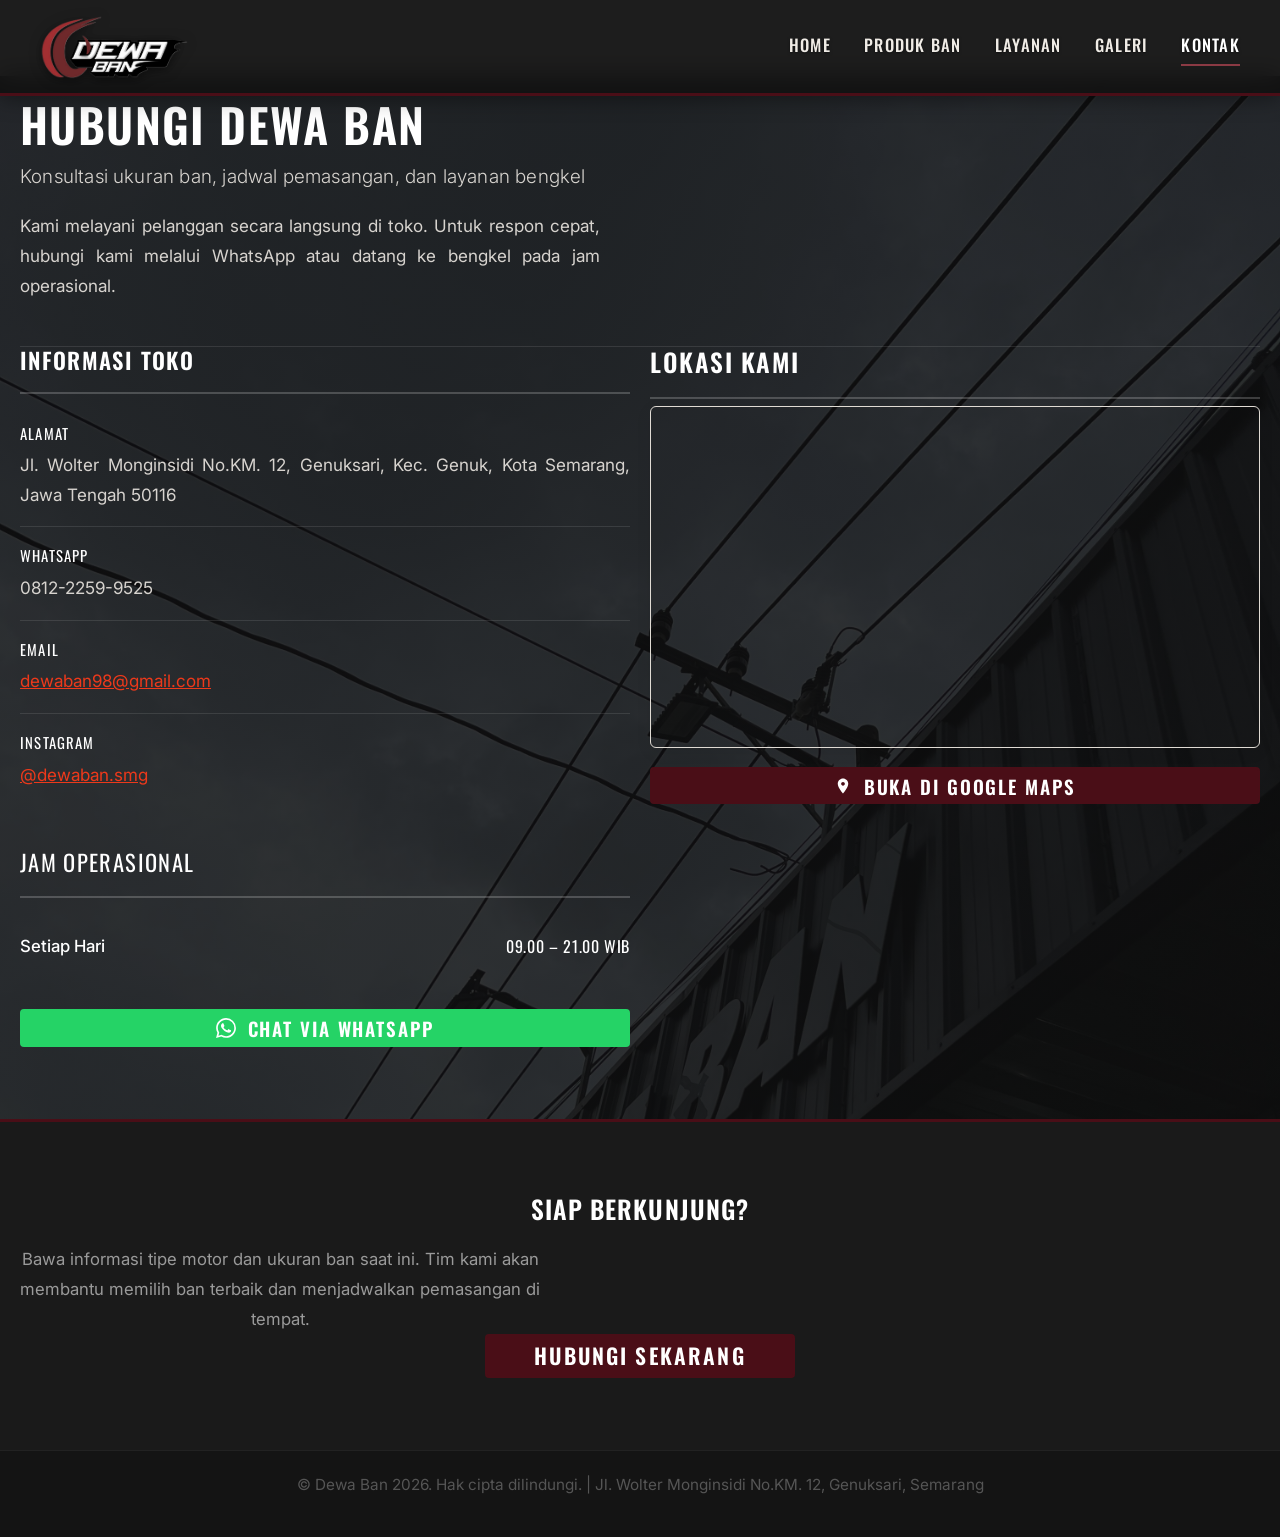
<file: kontak.html>
<!DOCTYPE HTML>
<html lang="id">

<head>
	<title>Kontak — Dewa Ban</title>
	<meta charset="utf-8" />
	<meta name="viewport" content="width=device-width, initial-scale=1, user-scalable=no" />
	<meta name="description"
		content="Hubungi Dewa Ban — lokasi toko, jam operasional, dan konsultasi ban motor via WhatsApp." />
	<link rel="preconnect" href="https://fonts.googleapis.com" />
	<link rel="preconnect" href="https://fonts.gstatic.com" crossorigin />
	<link
		href="https://fonts.googleapis.com/css2?family=Oswald:wght@400;500;600;700&family=Inter:wght@300;400;500;600&display=swap"
		rel="stylesheet" />
	<link rel="stylesheet" href="assets/css/main.css" />
	<link rel="stylesheet" href="assets/css/dewaban.css" />
</head>

<body class="subpage">
	<div id="page-wrapper">

		<!-- Sticky Nav — hanya ini yang melayang -->
		<div class="nav-container">
			<a href="index.html" id="logo">
				<img src="assets/images/logo-dewa-ban.png" alt="Dewa Ban" />
			</a>
			<button class="menu-toggle" aria-label="Toggle menu">
				<span></span>
				<span></span>
				<span></span>
			</button>
			<nav id="nav">
				<a href="index.html">Home</a>
				<a href="index.html#produk">Produk Ban</a>
				<a href="index.html#layanan">Layanan</a>
				<a href="index.html#galeri">Galeri</a>
				<a href="kontak.html" class="active">Kontak</a>
			</nav>
		</div>

		<!-- Contact Hero Intro -->
		<section id="content" class="contact-page">
			<div class="container">

				<!-- Page heading -->
				<div class="row">
					<div class="col-12">
						<section class="contact-intro reveal">
							<header>
								<h2>Hubungi Dewa Ban</h2>
								<h3 class="text-justify-custom">Konsultasi ukuran ban, jadwal pemasangan, dan layanan bengkel</h3>
							</header>
							<p class="text-justify-custom">
								Kami melayani pelanggan secara langsung di toko. Untuk respon cepat,
								hubungi kami melalui WhatsApp atau datang ke bengkel pada jam operasional.
							</p>
						</section>
					</div>
				</div>

				<!-- 2-Column: Info + Map -->
				<div class="row">
					<!-- Kolom Kiri: Info + Jam + WhatsApp -->
					<div class="col-6 col-12-medium">
						<section class="contact-info reveal">

							<!-- Informasi Toko -->
							<h2>Informasi Toko</h2>
							<ul class="contact-list">
								<li>
									<strong>Alamat</strong>
									<span class="text-justify-custom">Jl. Wolter Monginsidi No.KM. 12, Genuksari, Kec. Genuk, Kota Semarang, Jawa
										Tengah 50116</span>
								</li>
								<li>
									<strong>WhatsApp</strong>
									<span>0812-2259-9525</span>
								</li>
								<li>
									<strong>Email</strong>
									<span><a href="mailto:dewaban98@gmail.com" target="_blank"
											rel="noopener">dewaban98@gmail.com</a></span>
								</li>
								<li>
									<strong>Instagram</strong>
									<span><a href="https://www.instagram.com/dewaban.smg/" target="_blank"
											rel="noopener">@dewaban.smg</a></span>
								</li>
							</ul>

							<!-- Jam Operasional -->
							<span class="hours-label">Jam Operasional</span>
							<ul class="hours-list">
								<li><span>Setiap Hari</span><span>09.00 – 21.00 WIB</span></li>
							</ul>

							<!-- Tombol WhatsApp -->
							<a href="https://wa.me/6281222599525?text=Halo%20Dewa%20Ban%2C%20saya%20ingin%20konsultasi%20ban%20motor"
								class="button-large whatsapp-btn" target="_blank" rel="noopener" id="btn-whatsapp">
								<!-- WhatsApp icon -->
								<svg width="20" height="20" viewBox="0 0 24 24" fill="currentColor"
									xmlns="http://www.w3.org/2000/svg" aria-hidden="true">
									<path
										d="M17.472 14.382c-.297-.149-1.758-.867-2.03-.967-.273-.099-.471-.148-.67.15-.197.297-.767.966-.94 1.164-.173.199-.347.223-.644.075-.297-.15-1.255-.463-2.39-1.475-.883-.788-1.48-1.761-1.653-2.059-.173-.297-.018-.458.13-.606.134-.133.298-.347.446-.52.149-.174.198-.298.298-.497.099-.198.05-.371-.025-.52-.075-.149-.669-1.612-.916-2.207-.242-.579-.487-.5-.669-.51-.173-.008-.371-.01-.57-.01-.198 0-.52.074-.792.372-.272.297-1.04 1.016-1.04 2.479 0 1.462 1.065 2.875 1.213 3.074.149.198 2.096 3.2 5.077 4.487.709.306 1.262.489 1.694.625.712.227 1.36.195 1.871.118.571-.085 1.758-.719 2.006-1.413.248-.694.248-1.289.173-1.413-.074-.124-.272-.198-.57-.347m-5.421 7.403h-.004a9.87 9.87 0 01-5.031-1.378l-.361-.214-3.741.982.998-3.648-.235-.374a9.86 9.86 0 01-1.51-5.26c.001-5.45 4.436-9.884 9.888-9.884 2.64 0 5.122 1.03 6.988 2.898a9.825 9.825 0 012.893 6.994c-.003 5.45-4.437 9.884-9.885 9.884m8.413-18.297A11.815 11.815 0 0012.05 0C5.495 0 .16 5.335.157 11.892c0 2.096.547 4.142 1.588 5.945L.057 24l6.305-1.654a11.882 11.882 0 005.683 1.448h.005c6.554 0 11.89-5.335 11.893-11.893a11.821 11.821 0 00-3.48-8.413z" />
								</svg>
								Chat via WhatsApp
							</a>

						</section>
					</div>

					<!-- Kolom Kanan: Peta + Tombol Maps -->
					<div class="col-6 col-12-medium">
						<section class="contact-map reveal">
							<h2>Lokasi Kami</h2>
							<div class="map-wrapper">
								<iframe
									src="https://www.google.com/maps/embed?pb=!1m18!1m12!1m3!1d3960.331519246989!2d110.48167!3d-6.9701598!2m3!1f0!2f0!3f0!3m2!1i1024!2i768!4f13.1!3m3!1m2!1s0x2e70edb7ac582c05%3A0x1feb78aa7e60ff59!2sDEWA%20BAN%20SEMARANG!5e0!3m2!1sid!2sid!4v1780993141541!5m2!1sid!2sid"
									width="100%" height="340" style="border:0; border-radius: 8px; display:block;"
									allowfullscreen="" loading="lazy"
									referrerpolicy="no-referrer-when-downgrade"></iframe>
							</div>

							<!-- Tombol CTA Google Maps -->
							<a href="https://share.google/IV3fBpHtG8ZQuGJks" class="button-large maps-btn"
								target="_blank" rel="noopener" id="btn-google-maps">
								<!-- Map pin icon -->
								<svg width="18" height="18" viewBox="0 0 24 24" fill="currentColor"
									xmlns="http://www.w3.org/2000/svg" aria-hidden="true">
									<path
										d="M12 2C8.13 2 5 5.13 5 9c0 5.25 7 13 7 13s7-7.75 7-13c0-3.87-3.13-7-7-7zm0 9.5c-1.38 0-2.5-1.12-2.5-2.5s1.12-2.5 2.5-2.5 2.5 1.12 2.5 2.5-1.12 2.5-2.5 2.5z" />
								</svg>
								Buka di Google Maps
							</a>

						</section>
					</div>
				</div>

			</div>
		</section>

		<!-- Contact Footer CTA -->
		<section id="footer" class="contact-footer">
			<div class="container">
				<div class="row">
					<div class="col-12">
						<section>
							<h2>Siap Berkunjung?</h2>
							<p>
								Bawa informasi tipe motor dan ukuran ban saat ini. Tim kami akan membantu
								memilih ban terbaik dan menjadwalkan pemasangan di tempat.
							</p>
							<div class="cta-wrap">
								<a href="https://wa.me/6281222599525?text=Halo%20Dewa%20Ban%2C%20saya%20ingin%20konsultasi%20ban%20motor"
									class="button-large" target="_blank" rel="noopener">
									Hubungi Sekarang
								</a>
							</div>
						</section>
					</div>
				</div>
			</div>
		</section>

		<div id="copyright">
			<span class="copy-text">&copy; Dewa Ban 2026. Hak cipta dilindungi.</span>
			<span class="copy-divider">|</span>
			<span class="copy-address">Jl. Wolter Monginsidi No.KM. 12, Genuksari, Semarang</span>
		</div>

	</div>

	<script src="assets/js/jquery.min.js"></script>
	<script src="assets/js/browser.min.js"></script>
	<script src="assets/js/breakpoints.min.js"></script>
	<script src="assets/js/util.js"></script>
	<script src="assets/js/main.js"></script>
	<script src="assets/js/dewaban.js"></script>

	<!-- Hamburger Menu Toggle -->
	<script>
		(function () {
			var toggle = document.querySelector('.menu-toggle');
			var nav = document.querySelector('#nav');
			if (toggle && nav) {
				toggle.addEventListener('click', function () {
					toggle.classList.toggle('is-active');
					nav.classList.toggle('is-open');
				});
				// Close menu when a nav link is clicked
				nav.querySelectorAll('a').forEach(function (link) {
					link.addEventListener('click', function () {
						toggle.classList.remove('is-active');
						nav.classList.remove('is-open');
					});
				});
			}
		})();
	</script>
</body>

</html>
</file>
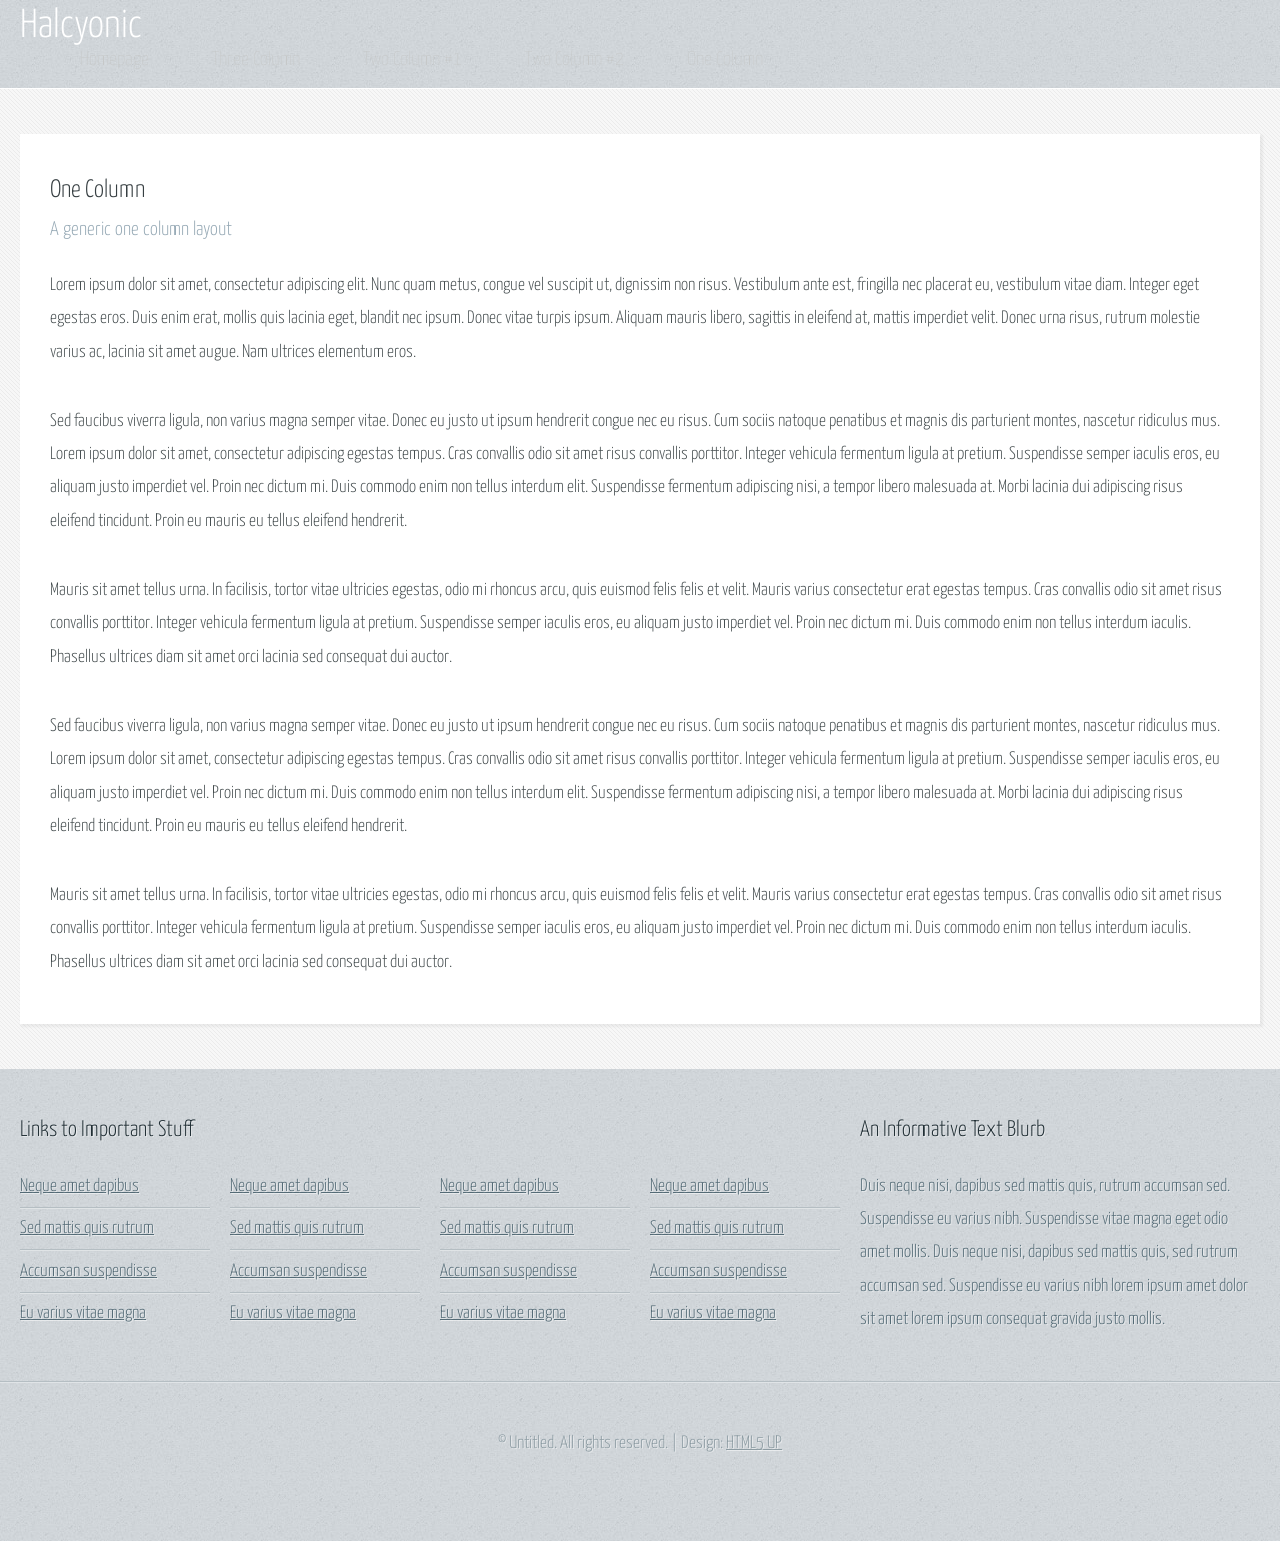
<file: onecolumn.html>
<!DOCTYPE HTML>
<!--
	Halcyonic by HTML5 UP
	html5up.net | @ajlkn
	Free for personal and commercial use under the CCA 3.0 license (html5up.net/license)
-->
<html>
	<head>
		<title>One Column - Halcyonic by HTML5 UP</title>
		<meta charset="utf-8" />
		<meta name="viewport" content="width=device-width, initial-scale=1, user-scalable=no" />
		<link rel="stylesheet" href="assets/css/main.css" />
	</head>
	<body class="subpage">
		<div id="page-wrapper">

			<!-- Header -->
				<section id="header">
					<div class="container">
						<div class="row">
							<div class="col-12">

								<!-- Logo -->
									<h1><a href="index.html" id="logo">Halcyonic</a></h1>

								<!-- Nav -->
									<nav id="nav">
										<a href="index.html">Homepage</a>
										<a href="threecolumn.html">Three Column</a>
										<a href="twocolumn1.html">Two Column #1</a>
										<a href="twocolumn2.html">Two Column #2</a>
										<a href="onecolumn.html">One Column</a>
									</nav>

							</div>
						</div>
					</div>
				</section>

			<!-- Content -->
				<section id="content">
					<div class="container">
						<div class="row">
							<div class="col-12">

								<!-- Main Content -->
									<section>
										<header>
											<h2>One Column</h2>
											<h3>A generic one column layout</h3>
										</header>
										<p>
											Lorem ipsum dolor sit amet, consectetur adipiscing elit. Nunc quam metus, congue
											vel suscipit ut, dignissim non risus. Vestibulum ante est, fringilla nec placerat
											eu, vestibulum vitae diam. Integer eget egestas eros. Duis enim erat, mollis quis
											lacinia eget, blandit nec ipsum. Donec vitae turpis ipsum. Aliquam mauris libero,
											sagittis in eleifend at, mattis imperdiet velit. Donec urna risus, rutrum molestie
											varius ac, lacinia sit amet augue. Nam ultrices elementum eros.
										</p>
										<p>
											Sed faucibus viverra ligula, non varius magna semper vitae. Donec eu justo ut ipsum
											hendrerit congue nec eu risus. Cum sociis natoque penatibus et magnis dis parturient
											montes, nascetur ridiculus mus. Lorem ipsum dolor sit amet, consectetur adipiscing
											egestas tempus. Cras convallis odio sit amet risus convallis porttitor. Integer
											vehicula fermentum ligula at pretium. Suspendisse semper iaculis eros, eu aliquam
											justo imperdiet vel. Proin nec dictum mi. Duis commodo enim non tellus interdum
											elit. Suspendisse fermentum adipiscing nisi, a tempor libero malesuada at. Morbi
											lacinia dui adipiscing risus eleifend tincidunt. Proin eu mauris eu tellus eleifend
											hendrerit.
										</p>
										<p>
											Mauris sit amet tellus urna. In facilisis, tortor vitae ultricies egestas, odio
											mi rhoncus arcu, quis euismod felis felis et velit. Mauris varius consectetur erat
											egestas tempus. Cras convallis odio sit amet risus convallis porttitor. Integer
											vehicula fermentum ligula at pretium. Suspendisse semper iaculis eros, eu aliquam
											justo imperdiet vel. Proin nec dictum mi. Duis commodo enim non tellus interdum
											iaculis. Phasellus ultrices diam sit amet orci lacinia sed consequat dui auctor.
										</p>
										<p>
											Sed faucibus viverra ligula, non varius magna semper vitae. Donec eu justo ut ipsum
											hendrerit congue nec eu risus. Cum sociis natoque penatibus et magnis dis parturient
											montes, nascetur ridiculus mus. Lorem ipsum dolor sit amet, consectetur adipiscing
											egestas tempus. Cras convallis odio sit amet risus convallis porttitor. Integer
											vehicula fermentum ligula at pretium. Suspendisse semper iaculis eros, eu aliquam
											justo imperdiet vel. Proin nec dictum mi. Duis commodo enim non tellus interdum
											elit. Suspendisse fermentum adipiscing nisi, a tempor libero malesuada at. Morbi
											lacinia dui adipiscing risus eleifend tincidunt. Proin eu mauris eu tellus eleifend
											hendrerit.
										</p>
										<p>
											Mauris sit amet tellus urna. In facilisis, tortor vitae ultricies egestas, odio
											mi rhoncus arcu, quis euismod felis felis et velit. Mauris varius consectetur erat
											egestas tempus. Cras convallis odio sit amet risus convallis porttitor. Integer
											vehicula fermentum ligula at pretium. Suspendisse semper iaculis eros, eu aliquam
											justo imperdiet vel. Proin nec dictum mi. Duis commodo enim non tellus interdum
											iaculis. Phasellus ultrices diam sit amet orci lacinia sed consequat dui auctor.
										</p>
									</section>

							</div>
						</div>
					</div>
				</section>

			<!-- Footer -->
				<section id="footer">
					<div class="container">
						<div class="row">
							<div class="col-8 col-12-medium">

								<!-- Links -->
									<section>
										<h2>Links to Important Stuff</h2>
										<div>
											<div class="row">
												<div class="col-3 col-12-small">
													<ul class="link-list last-child">
														<li><a href="#">Neque amet dapibus</a></li>
														<li><a href="#">Sed mattis quis rutrum</a></li>
														<li><a href="#">Accumsan suspendisse</a></li>
														<li><a href="#">Eu varius vitae magna</a></li>
													</ul>
												</div>
												<div class="col-3 col-12-small">
													<ul class="link-list last-child">
														<li><a href="#">Neque amet dapibus</a></li>
														<li><a href="#">Sed mattis quis rutrum</a></li>
														<li><a href="#">Accumsan suspendisse</a></li>
														<li><a href="#">Eu varius vitae magna</a></li>
													</ul>
												</div>
												<div class="col-3 col-12-small">
													<ul class="link-list last-child">
														<li><a href="#">Neque amet dapibus</a></li>
														<li><a href="#">Sed mattis quis rutrum</a></li>
														<li><a href="#">Accumsan suspendisse</a></li>
														<li><a href="#">Eu varius vitae magna</a></li>
													</ul>
												</div>
												<div class="col-3 col-12-small">
													<ul class="link-list last-child">
														<li><a href="#">Neque amet dapibus</a></li>
														<li><a href="#">Sed mattis quis rutrum</a></li>
														<li><a href="#">Accumsan suspendisse</a></li>
														<li><a href="#">Eu varius vitae magna</a></li>
													</ul>
												</div>
											</div>
										</div>
									</section>

							</div>
							<div class="col-4 col-12-medium imp-medium">

								<!-- Blurb -->
									<section>
										<h2>An Informative Text Blurb</h2>
										<p>
											Duis neque nisi, dapibus sed mattis quis, rutrum accumsan sed. Suspendisse eu
											varius nibh. Suspendisse vitae magna eget odio amet mollis. Duis neque nisi,
											dapibus sed mattis quis, sed rutrum accumsan sed. Suspendisse eu varius nibh
											lorem ipsum amet dolor sit amet lorem ipsum consequat gravida justo mollis.
										</p>
									</section>

							</div>
						</div>
					</div>
				</section>

			<!-- Copyright -->
				<div id="copyright">
					&copy; Untitled. All rights reserved. | Design: <a href="http://html5up.net">HTML5 UP</a>
				</div>

		</div>

		<!-- Scripts -->
			<script src="assets/js/jquery.min.js"></script>
			<script src="assets/js/browser.min.js"></script>
			<script src="assets/js/breakpoints.min.js"></script>
			<script src="assets/js/util.js"></script>
			<script src="assets/js/main.js"></script>

	</body>
</html>
</file>
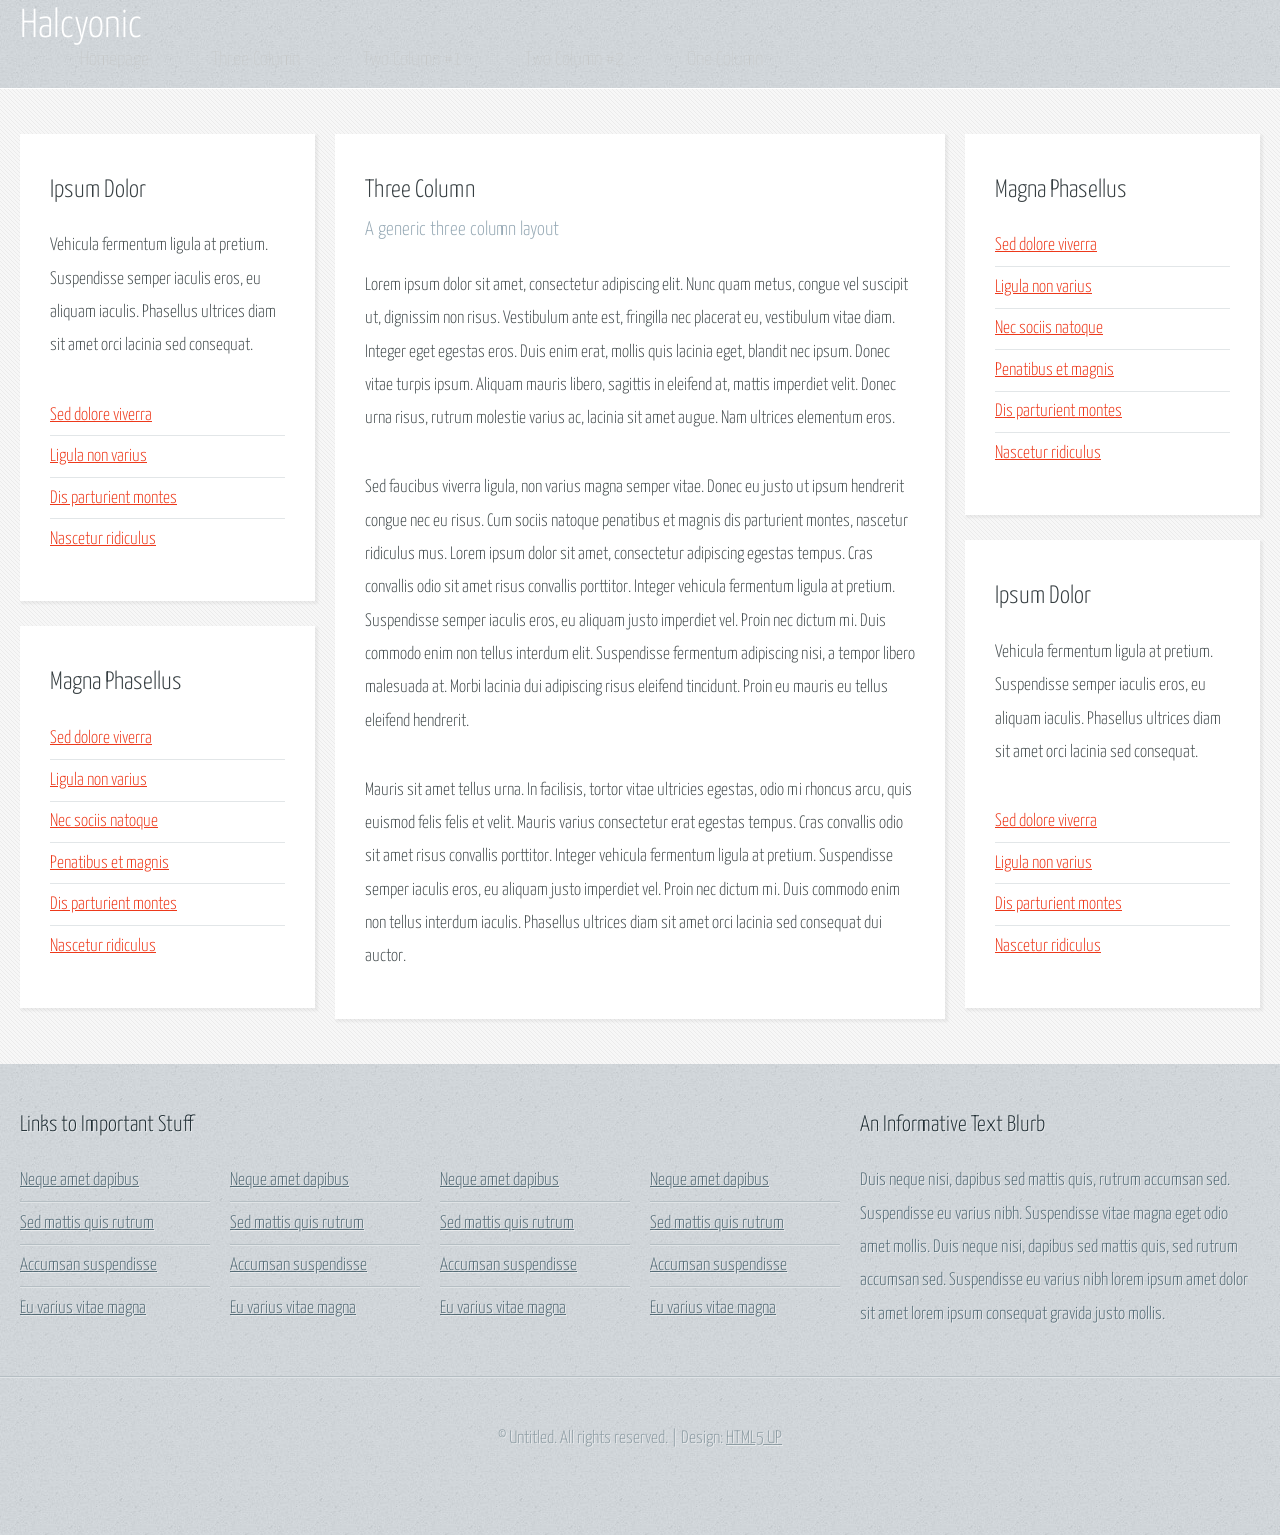
<file: threecolumn.html>
<!DOCTYPE HTML>
<!--
	Halcyonic by HTML5 UP
	html5up.net | @ajlkn
	Free for personal and commercial use under the CCA 3.0 license (html5up.net/license)
-->
<html>
	<head>
		<title>Three Column - Halcyonic by HTML5 UP</title>
		<meta charset="utf-8" />
		<meta name="viewport" content="width=device-width, initial-scale=1, user-scalable=no" />
		<link rel="stylesheet" href="assets/css/main.css" />
	</head>
	<body class="subpage">
		<div id="page-wrapper">

			<!-- Header -->
				<section id="header">
					<div class="container">
						<div class="row">
							<div class="col-12">

								<!-- Logo -->
									<h1><a href="index.html" id="logo">Halcyonic</a></h1>

								<!-- Nav -->
									<nav id="nav">
										<a href="index.html">Homepage</a>
										<a href="threecolumn.html">Three Column</a>
										<a href="twocolumn1.html">Two Column #1</a>
										<a href="twocolumn2.html">Two Column #2</a>
										<a href="onecolumn.html">One Column</a>
									</nav>

							</div>
						</div>
					</div>
				</section>

			<!-- Content -->
				<section id="content">
					<div class="container">
						<div class="row">
							<div class="col-3 col-12-medium">

								<!-- Left Sidebar -->
									<section>
										<header>
											<h2>Ipsum Dolor</h2>
										</header>
										<p>
											Vehicula fermentum ligula at pretium. Suspendisse semper iaculis eros, eu aliquam
											iaculis. Phasellus ultrices diam sit amet orci lacinia sed consequat.
										</p>
										<ul class="link-list">
											<li><a href="#">Sed dolore viverra</a></li>
											<li><a href="#">Ligula non varius</a></li>
											<li><a href="#">Dis parturient montes</a></li>
											<li><a href="#">Nascetur ridiculus</a></li>
										</ul>
									</section>
									<section>
										<header>
											<h2>Magna Phasellus</h2>
										</header>
										<ul class="link-list">
											<li><a href="#">Sed dolore viverra</a></li>
											<li><a href="#">Ligula non varius</a></li>
											<li><a href="#">Nec sociis natoque</a></li>
											<li><a href="#">Penatibus et magnis</a></li>
											<li><a href="#">Dis parturient montes</a></li>
											<li><a href="#">Nascetur ridiculus</a></li>
										</ul>
									</section>
							</div>
							<div class="col-6 col-12-medium imp-medium">

								<!-- Main Content -->
									<section>
										<header>
											<h2>Three Column</h2>
											<h3>A generic three column layout</h3>
										</header>
										<p>
											Lorem ipsum dolor sit amet, consectetur adipiscing elit. Nunc quam metus, congue
											vel suscipit ut, dignissim non risus. Vestibulum ante est, fringilla nec placerat
											eu, vestibulum vitae diam. Integer eget egestas eros. Duis enim erat, mollis quis
											lacinia eget, blandit nec ipsum. Donec vitae turpis ipsum. Aliquam mauris libero,
											sagittis in eleifend at, mattis imperdiet velit. Donec urna risus, rutrum molestie
											varius ac, lacinia sit amet augue. Nam ultrices elementum eros.
										</p>
										<p>
											Sed faucibus viverra ligula, non varius magna semper vitae. Donec eu justo ut ipsum
											hendrerit congue nec eu risus. Cum sociis natoque penatibus et magnis dis parturient
											montes, nascetur ridiculus mus. Lorem ipsum dolor sit amet, consectetur adipiscing
											egestas tempus. Cras convallis odio sit amet risus convallis porttitor. Integer
											vehicula fermentum ligula at pretium. Suspendisse semper iaculis eros, eu aliquam
											justo imperdiet vel. Proin nec dictum mi. Duis commodo enim non tellus interdum
											elit. Suspendisse fermentum adipiscing nisi, a tempor libero malesuada at. Morbi
											lacinia dui adipiscing risus eleifend tincidunt. Proin eu mauris eu tellus eleifend
											hendrerit.
										</p>
										<p>
											Mauris sit amet tellus urna. In facilisis, tortor vitae ultricies egestas, odio
											mi rhoncus arcu, quis euismod felis felis et velit. Mauris varius consectetur erat
											egestas tempus. Cras convallis odio sit amet risus convallis porttitor. Integer
											vehicula fermentum ligula at pretium. Suspendisse semper iaculis eros, eu aliquam
											justo imperdiet vel. Proin nec dictum mi. Duis commodo enim non tellus interdum
											iaculis. Phasellus ultrices diam sit amet orci lacinia sed consequat dui auctor.
										</p>
									</section>

							</div>
							<div class="col-3 col-12-medium">

								<!-- Right Sidebar -->
									<section>
										<header>
											<h2>Magna Phasellus</h2>
										</header>
										<ul class="link-list">
											<li><a href="#">Sed dolore viverra</a></li>
											<li><a href="#">Ligula non varius</a></li>
											<li><a href="#">Nec sociis natoque</a></li>
											<li><a href="#">Penatibus et magnis</a></li>
											<li><a href="#">Dis parturient montes</a></li>
											<li><a href="#">Nascetur ridiculus</a></li>
										</ul>
									</section>
									<section>
										<header>
											<h2>Ipsum Dolor</h2>
										</header>
										<p>
											Vehicula fermentum ligula at pretium. Suspendisse semper iaculis eros, eu aliquam
											iaculis. Phasellus ultrices diam sit amet orci lacinia sed consequat.
										</p>
										<ul class="link-list">
											<li><a href="#">Sed dolore viverra</a></li>
											<li><a href="#">Ligula non varius</a></li>
											<li><a href="#">Dis parturient montes</a></li>
											<li><a href="#">Nascetur ridiculus</a></li>
										</ul>
									</section>

							</div>
						</div>
					</div>
				</section>

			<!-- Footer -->
				<section id="footer">
					<div class="container">
						<div class="row">
							<div class="col-8 col-12-medium">

								<!-- Links -->
									<section>
										<h2>Links to Important Stuff</h2>
										<div>
											<div class="row">
												<div class="col-3 col-12-small">
													<ul class="link-list last-child">
														<li><a href="#">Neque amet dapibus</a></li>
														<li><a href="#">Sed mattis quis rutrum</a></li>
														<li><a href="#">Accumsan suspendisse</a></li>
														<li><a href="#">Eu varius vitae magna</a></li>
													</ul>
												</div>
												<div class="col-3 col-12-small">
													<ul class="link-list last-child">
														<li><a href="#">Neque amet dapibus</a></li>
														<li><a href="#">Sed mattis quis rutrum</a></li>
														<li><a href="#">Accumsan suspendisse</a></li>
														<li><a href="#">Eu varius vitae magna</a></li>
													</ul>
												</div>
												<div class="col-3 col-12-small">
													<ul class="link-list last-child">
														<li><a href="#">Neque amet dapibus</a></li>
														<li><a href="#">Sed mattis quis rutrum</a></li>
														<li><a href="#">Accumsan suspendisse</a></li>
														<li><a href="#">Eu varius vitae magna</a></li>
													</ul>
												</div>
												<div class="col-3 col-12-small">
													<ul class="link-list last-child">
														<li><a href="#">Neque amet dapibus</a></li>
														<li><a href="#">Sed mattis quis rutrum</a></li>
														<li><a href="#">Accumsan suspendisse</a></li>
														<li><a href="#">Eu varius vitae magna</a></li>
													</ul>
												</div>
											</div>
										</div>
									</section>

							</div>
							<div class="col-4 col-12-medium imp-medium">

								<!-- Blurb -->
									<section>
										<h2>An Informative Text Blurb</h2>
										<p>
											Duis neque nisi, dapibus sed mattis quis, rutrum accumsan sed. Suspendisse eu
											varius nibh. Suspendisse vitae magna eget odio amet mollis. Duis neque nisi,
											dapibus sed mattis quis, sed rutrum accumsan sed. Suspendisse eu varius nibh
											lorem ipsum amet dolor sit amet lorem ipsum consequat gravida justo mollis.
										</p>
									</section>

							</div>
						</div>
					</div>
				</section>

			<!-- Copyright -->
				<div id="copyright">
					&copy; Untitled. All rights reserved. | Design: <a href="http://html5up.net">HTML5 UP</a>
				</div>

		</div>

		<!-- Scripts -->
			<script src="assets/js/jquery.min.js"></script>
			<script src="assets/js/browser.min.js"></script>
			<script src="assets/js/breakpoints.min.js"></script>
			<script src="assets/js/util.js"></script>
			<script src="assets/js/main.js"></script>

	</body>
</html>
</file>
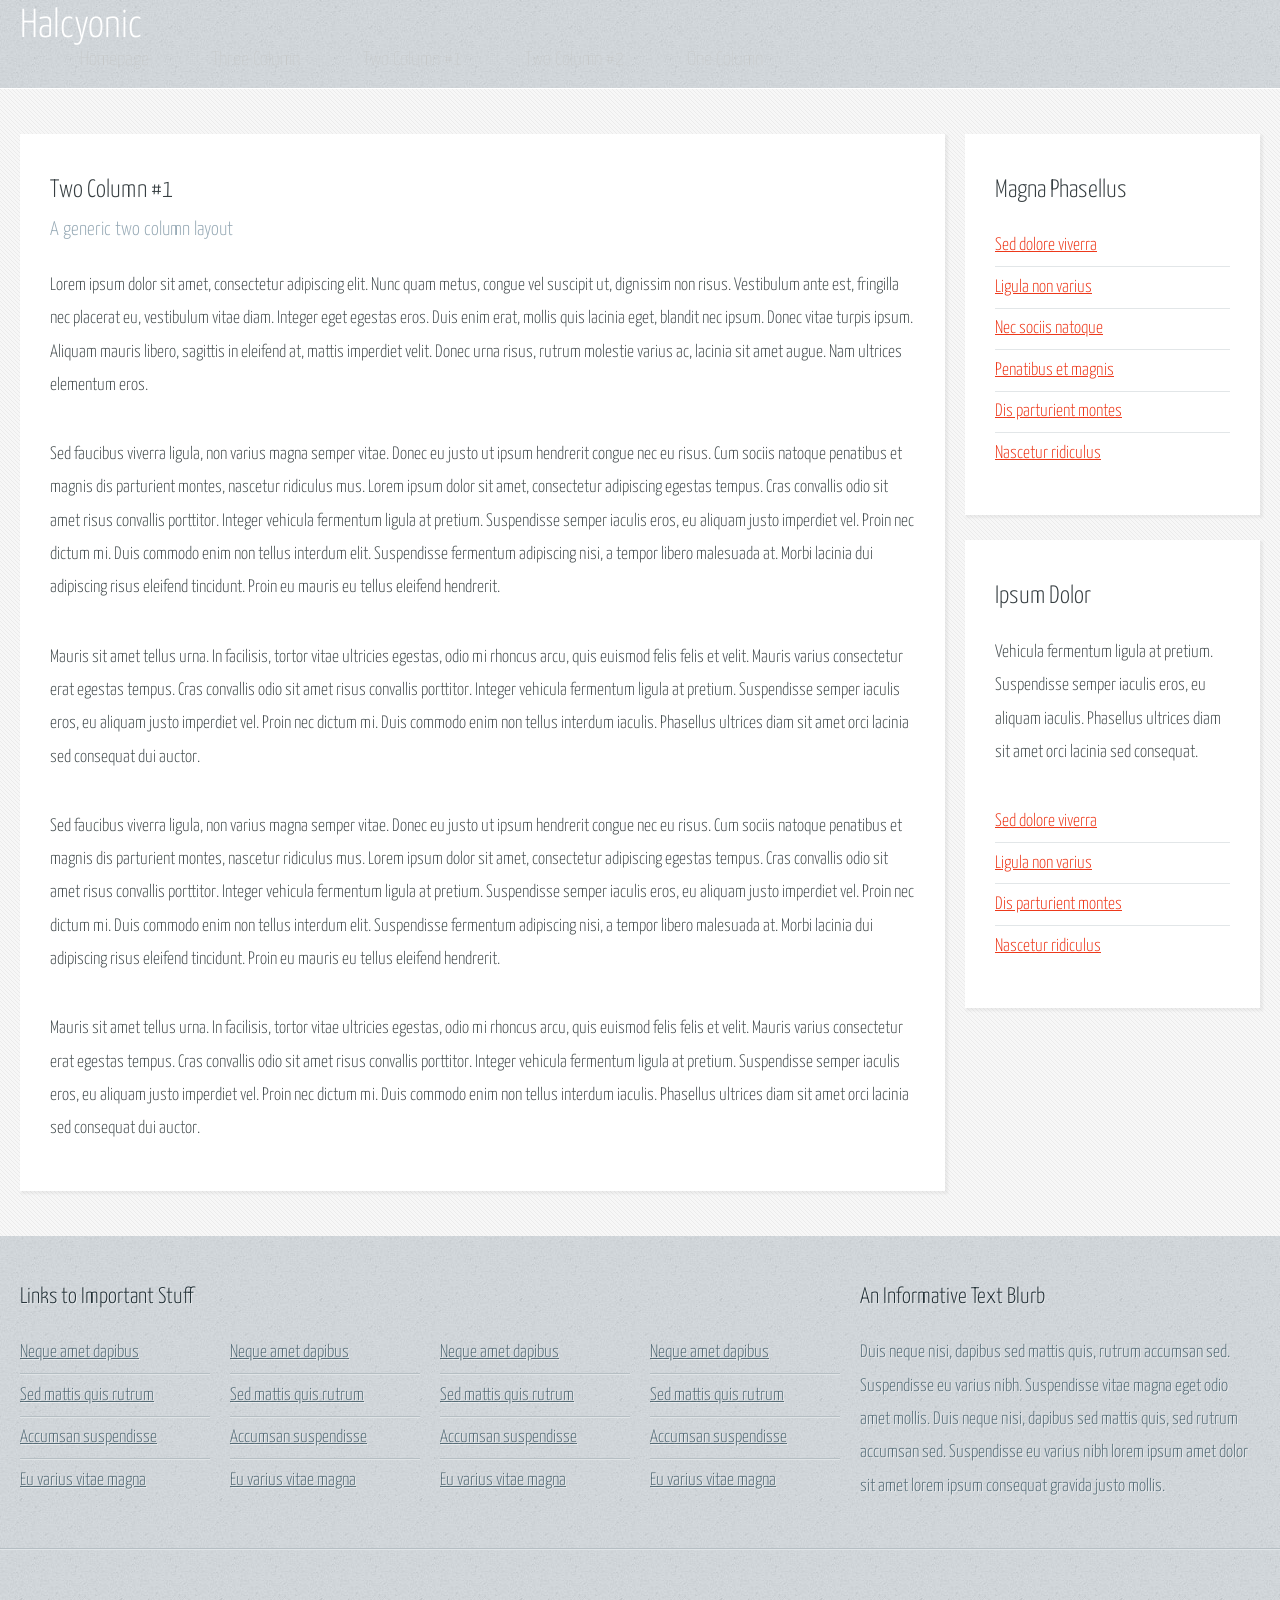
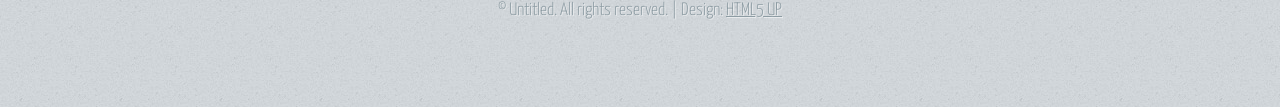
<file: twocolumn1.html>
<!DOCTYPE HTML>
<!--
	Halcyonic by HTML5 UP
	html5up.net | @ajlkn
	Free for personal and commercial use under the CCA 3.0 license (html5up.net/license)
-->
<html>
	<head>
		<title>Two Column 1 - Halcyonic by HTML5 UP</title>
		<meta charset="utf-8" />
		<meta name="viewport" content="width=device-width, initial-scale=1, user-scalable=no" />
		<link rel="stylesheet" href="assets/css/main.css" />
	</head>
	<body class="subpage">
		<div id="page-wrapper">

			<!-- Header -->
				<section id="header">
					<div class="container">
						<div class="row">
							<div class="col-12">

								<!-- Logo -->
									<h1><a href="index.html" id="logo">Halcyonic</a></h1>

								<!-- Nav -->
									<nav id="nav">
										<a href="index.html">Homepage</a>
										<a href="threecolumn.html">Three Column</a>
										<a href="twocolumn1.html">Two Column #1</a>
										<a href="twocolumn2.html">Two Column #2</a>
										<a href="onecolumn.html">One Column</a>
									</nav>

							</div>
						</div>
					</div>
				</section>

			<!-- Content -->
				<section id="content">
					<div class="container">
						<div class="row">
							<div class="col-9 col-12-medium">

								<!-- Main Content -->
									<section>
										<header>
											<h2>Two Column #1</h2>
											<h3>A generic two column layout</h3>
										</header>
										<p>
											Lorem ipsum dolor sit amet, consectetur adipiscing elit. Nunc quam metus, congue
											vel suscipit ut, dignissim non risus. Vestibulum ante est, fringilla nec placerat
											eu, vestibulum vitae diam. Integer eget egestas eros. Duis enim erat, mollis quis
											lacinia eget, blandit nec ipsum. Donec vitae turpis ipsum. Aliquam mauris libero,
											sagittis in eleifend at, mattis imperdiet velit. Donec urna risus, rutrum molestie
											varius ac, lacinia sit amet augue. Nam ultrices elementum eros.
										</p>
										<p>
											Sed faucibus viverra ligula, non varius magna semper vitae. Donec eu justo ut ipsum
											hendrerit congue nec eu risus. Cum sociis natoque penatibus et magnis dis parturient
											montes, nascetur ridiculus mus. Lorem ipsum dolor sit amet, consectetur adipiscing
											egestas tempus. Cras convallis odio sit amet risus convallis porttitor. Integer
											vehicula fermentum ligula at pretium. Suspendisse semper iaculis eros, eu aliquam
											justo imperdiet vel. Proin nec dictum mi. Duis commodo enim non tellus interdum
											elit. Suspendisse fermentum adipiscing nisi, a tempor libero malesuada at. Morbi
											lacinia dui adipiscing risus eleifend tincidunt. Proin eu mauris eu tellus eleifend
											hendrerit.
										</p>
										<p>
											Mauris sit amet tellus urna. In facilisis, tortor vitae ultricies egestas, odio
											mi rhoncus arcu, quis euismod felis felis et velit. Mauris varius consectetur erat
											egestas tempus. Cras convallis odio sit amet risus convallis porttitor. Integer
											vehicula fermentum ligula at pretium. Suspendisse semper iaculis eros, eu aliquam
											justo imperdiet vel. Proin nec dictum mi. Duis commodo enim non tellus interdum
											iaculis. Phasellus ultrices diam sit amet orci lacinia sed consequat dui auctor.
										</p>
										<p>
											Sed faucibus viverra ligula, non varius magna semper vitae. Donec eu justo ut ipsum
											hendrerit congue nec eu risus. Cum sociis natoque penatibus et magnis dis parturient
											montes, nascetur ridiculus mus. Lorem ipsum dolor sit amet, consectetur adipiscing
											egestas tempus. Cras convallis odio sit amet risus convallis porttitor. Integer
											vehicula fermentum ligula at pretium. Suspendisse semper iaculis eros, eu aliquam
											justo imperdiet vel. Proin nec dictum mi. Duis commodo enim non tellus interdum
											elit. Suspendisse fermentum adipiscing nisi, a tempor libero malesuada at. Morbi
											lacinia dui adipiscing risus eleifend tincidunt. Proin eu mauris eu tellus eleifend
											hendrerit.
										</p>
										<p>
											Mauris sit amet tellus urna. In facilisis, tortor vitae ultricies egestas, odio
											mi rhoncus arcu, quis euismod felis felis et velit. Mauris varius consectetur erat
											egestas tempus. Cras convallis odio sit amet risus convallis porttitor. Integer
											vehicula fermentum ligula at pretium. Suspendisse semper iaculis eros, eu aliquam
											justo imperdiet vel. Proin nec dictum mi. Duis commodo enim non tellus interdum
											iaculis. Phasellus ultrices diam sit amet orci lacinia sed consequat dui auctor.
										</p>
									</section>

							</div>
							<div class="col-3 col-12-medium">

								<!-- Sidebar -->
									<section>
										<header>
											<h2>Magna Phasellus</h2>
										</header>
										<ul class="link-list">
											<li><a href="#">Sed dolore viverra</a></li>
											<li><a href="#">Ligula non varius</a></li>
											<li><a href="#">Nec sociis natoque</a></li>
											<li><a href="#">Penatibus et magnis</a></li>
											<li><a href="#">Dis parturient montes</a></li>
											<li><a href="#">Nascetur ridiculus</a></li>
										</ul>
									</section>
									<section>
										<header>
											<h2>Ipsum Dolor</h2>
										</header>
										<p>
											Vehicula fermentum ligula at pretium. Suspendisse semper iaculis eros, eu aliquam
											iaculis. Phasellus ultrices diam sit amet orci lacinia sed consequat.
										</p>
										<ul class="link-list">
											<li><a href="#">Sed dolore viverra</a></li>
											<li><a href="#">Ligula non varius</a></li>
											<li><a href="#">Dis parturient montes</a></li>
											<li><a href="#">Nascetur ridiculus</a></li>
										</ul>
									</section>

							</div>
						</div>
					</div>
				</section>

			<!-- Footer -->
				<section id="footer">
					<div class="container">
						<div class="row">
							<div class="col-8 col-12-medium">

								<!-- Links -->
									<section>
										<h2>Links to Important Stuff</h2>
										<div>
											<div class="row">
												<div class="col-3 col-12-small">
													<ul class="link-list last-child">
														<li><a href="#">Neque amet dapibus</a></li>
														<li><a href="#">Sed mattis quis rutrum</a></li>
														<li><a href="#">Accumsan suspendisse</a></li>
														<li><a href="#">Eu varius vitae magna</a></li>
													</ul>
												</div>
												<div class="col-3 col-12-small">
													<ul class="link-list last-child">
														<li><a href="#">Neque amet dapibus</a></li>
														<li><a href="#">Sed mattis quis rutrum</a></li>
														<li><a href="#">Accumsan suspendisse</a></li>
														<li><a href="#">Eu varius vitae magna</a></li>
													</ul>
												</div>
												<div class="col-3 col-12-small">
													<ul class="link-list last-child">
														<li><a href="#">Neque amet dapibus</a></li>
														<li><a href="#">Sed mattis quis rutrum</a></li>
														<li><a href="#">Accumsan suspendisse</a></li>
														<li><a href="#">Eu varius vitae magna</a></li>
													</ul>
												</div>
												<div class="col-3 col-12-small">
													<ul class="link-list last-child">
														<li><a href="#">Neque amet dapibus</a></li>
														<li><a href="#">Sed mattis quis rutrum</a></li>
														<li><a href="#">Accumsan suspendisse</a></li>
														<li><a href="#">Eu varius vitae magna</a></li>
													</ul>
												</div>
											</div>
										</div>
									</section>

							</div>
							<div class="col-4 col-12-medium imp-medium">

								<!-- Blurb -->
									<section>
										<h2>An Informative Text Blurb</h2>
										<p>
											Duis neque nisi, dapibus sed mattis quis, rutrum accumsan sed. Suspendisse eu
											varius nibh. Suspendisse vitae magna eget odio amet mollis. Duis neque nisi,
											dapibus sed mattis quis, sed rutrum accumsan sed. Suspendisse eu varius nibh
											lorem ipsum amet dolor sit amet lorem ipsum consequat gravida justo mollis.
										</p>
									</section>

							</div>
						</div>
					</div>
				</section>

			<!-- Copyright -->
				<div id="copyright">
					&copy; Untitled. All rights reserved. | Design: <a href="http://html5up.net">HTML5 UP</a>
				</div>

		</div>

		<!-- Scripts -->
			<script src="assets/js/jquery.min.js"></script>
			<script src="assets/js/browser.min.js"></script>
			<script src="assets/js/breakpoints.min.js"></script>
			<script src="assets/js/util.js"></script>
			<script src="assets/js/main.js"></script>

	</body>
</html>
</file>
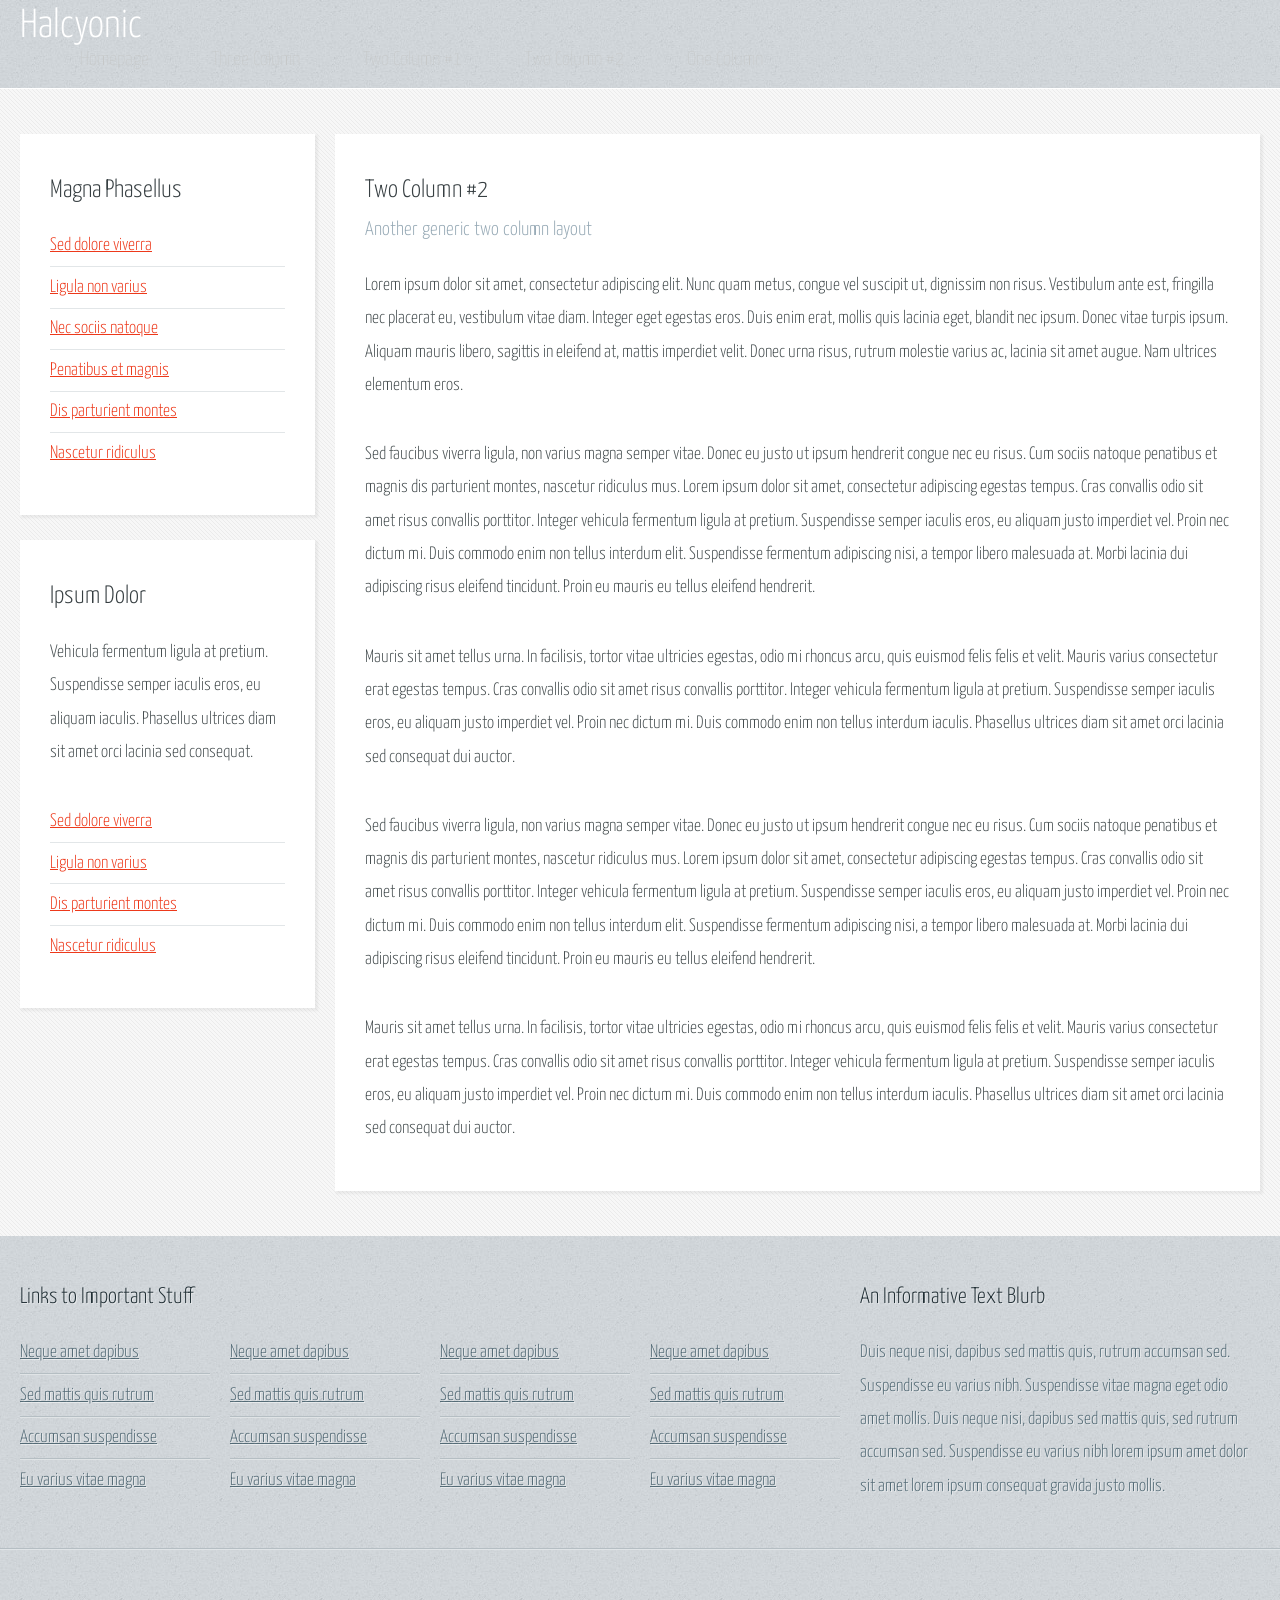
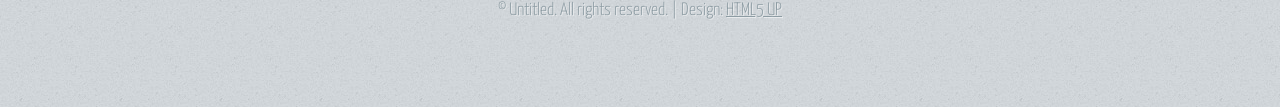
<file: twocolumn2.html>
<!DOCTYPE HTML>
<!--
	Halcyonic by HTML5 UP
	html5up.net | @ajlkn
	Free for personal and commercial use under the CCA 3.0 license (html5up.net/license)
-->
<html>
	<head>
		<title>Two Column 2 - Halcyonic by HTML5 UP</title>
		<meta charset="utf-8" />
		<meta name="viewport" content="width=device-width, initial-scale=1, user-scalable=no" />
		<link rel="stylesheet" href="assets/css/main.css" />
	</head>
	<body class="subpage">
		<div id="page-wrapper">

			<!-- Header -->
				<section id="header">
					<div class="container">
						<div class="row">
							<div class="col-12">

								<!-- Logo -->
									<h1><a href="index.html" id="logo">Halcyonic</a></h1>

								<!-- Nav -->
									<nav id="nav">
										<a href="index.html">Homepage</a>
										<a href="threecolumn.html">Three Column</a>
										<a href="twocolumn1.html">Two Column #1</a>
										<a href="twocolumn2.html">Two Column #2</a>
										<a href="onecolumn.html">One Column</a>
									</nav>

							</div>
						</div>
					</div>
				</section>

			<!-- Content -->
				<section id="content">
					<div class="container">
						<div class="row">
							<div class="col-3 col-12-medium">

								<!-- Sidebar -->
									<section>
										<header>
											<h2>Magna Phasellus</h2>
										</header>
										<ul class="link-list">
											<li><a href="#">Sed dolore viverra</a></li>
											<li><a href="#">Ligula non varius</a></li>
											<li><a href="#">Nec sociis natoque</a></li>
											<li><a href="#">Penatibus et magnis</a></li>
											<li><a href="#">Dis parturient montes</a></li>
											<li><a href="#">Nascetur ridiculus</a></li>
										</ul>
									</section>
									<section>
										<header>
											<h2>Ipsum Dolor</h2>
										</header>
										<p>
											Vehicula fermentum ligula at pretium. Suspendisse semper iaculis eros, eu aliquam
											iaculis. Phasellus ultrices diam sit amet orci lacinia sed consequat.
										</p>
										<ul class="link-list">
											<li><a href="#">Sed dolore viverra</a></li>
											<li><a href="#">Ligula non varius</a></li>
											<li><a href="#">Dis parturient montes</a></li>
											<li><a href="#">Nascetur ridiculus</a></li>
										</ul>
									</section>

							</div>
							<div class="col-9 col-12-medium imp-medium">

								<!-- Main Content -->
									<section>
										<header>
											<h2>Two Column #2</h2>
											<h3>Another generic two column layout</h3>
										</header>
										<p>
											Lorem ipsum dolor sit amet, consectetur adipiscing elit. Nunc quam metus, congue
											vel suscipit ut, dignissim non risus. Vestibulum ante est, fringilla nec placerat
											eu, vestibulum vitae diam. Integer eget egestas eros. Duis enim erat, mollis quis
											lacinia eget, blandit nec ipsum. Donec vitae turpis ipsum. Aliquam mauris libero,
											sagittis in eleifend at, mattis imperdiet velit. Donec urna risus, rutrum molestie
											varius ac, lacinia sit amet augue. Nam ultrices elementum eros.
										</p>
										<p>
											Sed faucibus viverra ligula, non varius magna semper vitae. Donec eu justo ut ipsum
											hendrerit congue nec eu risus. Cum sociis natoque penatibus et magnis dis parturient
											montes, nascetur ridiculus mus. Lorem ipsum dolor sit amet, consectetur adipiscing
											egestas tempus. Cras convallis odio sit amet risus convallis porttitor. Integer
											vehicula fermentum ligula at pretium. Suspendisse semper iaculis eros, eu aliquam
											justo imperdiet vel. Proin nec dictum mi. Duis commodo enim non tellus interdum
											elit. Suspendisse fermentum adipiscing nisi, a tempor libero malesuada at. Morbi
											lacinia dui adipiscing risus eleifend tincidunt. Proin eu mauris eu tellus eleifend
											hendrerit.
										</p>
										<p>
											Mauris sit amet tellus urna. In facilisis, tortor vitae ultricies egestas, odio
											mi rhoncus arcu, quis euismod felis felis et velit. Mauris varius consectetur erat
											egestas tempus. Cras convallis odio sit amet risus convallis porttitor. Integer
											vehicula fermentum ligula at pretium. Suspendisse semper iaculis eros, eu aliquam
											justo imperdiet vel. Proin nec dictum mi. Duis commodo enim non tellus interdum
											iaculis. Phasellus ultrices diam sit amet orci lacinia sed consequat dui auctor.
										</p>
										<p>
											Sed faucibus viverra ligula, non varius magna semper vitae. Donec eu justo ut ipsum
											hendrerit congue nec eu risus. Cum sociis natoque penatibus et magnis dis parturient
											montes, nascetur ridiculus mus. Lorem ipsum dolor sit amet, consectetur adipiscing
											egestas tempus. Cras convallis odio sit amet risus convallis porttitor. Integer
											vehicula fermentum ligula at pretium. Suspendisse semper iaculis eros, eu aliquam
											justo imperdiet vel. Proin nec dictum mi. Duis commodo enim non tellus interdum
											elit. Suspendisse fermentum adipiscing nisi, a tempor libero malesuada at. Morbi
											lacinia dui adipiscing risus eleifend tincidunt. Proin eu mauris eu tellus eleifend
											hendrerit.
										</p>
										<p>
											Mauris sit amet tellus urna. In facilisis, tortor vitae ultricies egestas, odio
											mi rhoncus arcu, quis euismod felis felis et velit. Mauris varius consectetur erat
											egestas tempus. Cras convallis odio sit amet risus convallis porttitor. Integer
											vehicula fermentum ligula at pretium. Suspendisse semper iaculis eros, eu aliquam
											justo imperdiet vel. Proin nec dictum mi. Duis commodo enim non tellus interdum
											iaculis. Phasellus ultrices diam sit amet orci lacinia sed consequat dui auctor.
										</p>
									</section>

							</div>
						</div>
					</div>
				</section>

			<!-- Footer -->
				<section id="footer">
					<div class="container">
						<div class="row">
							<div class="col-8 col-12-medium">

								<!-- Links -->
									<section>
										<h2>Links to Important Stuff</h2>
										<div>
											<div class="row">
												<div class="col-3 col-12-small">
													<ul class="link-list last-child">
														<li><a href="#">Neque amet dapibus</a></li>
														<li><a href="#">Sed mattis quis rutrum</a></li>
														<li><a href="#">Accumsan suspendisse</a></li>
														<li><a href="#">Eu varius vitae magna</a></li>
													</ul>
												</div>
												<div class="col-3 col-12-small">
													<ul class="link-list last-child">
														<li><a href="#">Neque amet dapibus</a></li>
														<li><a href="#">Sed mattis quis rutrum</a></li>
														<li><a href="#">Accumsan suspendisse</a></li>
														<li><a href="#">Eu varius vitae magna</a></li>
													</ul>
												</div>
												<div class="col-3 col-12-small">
													<ul class="link-list last-child">
														<li><a href="#">Neque amet dapibus</a></li>
														<li><a href="#">Sed mattis quis rutrum</a></li>
														<li><a href="#">Accumsan suspendisse</a></li>
														<li><a href="#">Eu varius vitae magna</a></li>
													</ul>
												</div>
												<div class="col-3 col-12-small">
													<ul class="link-list last-child">
														<li><a href="#">Neque amet dapibus</a></li>
														<li><a href="#">Sed mattis quis rutrum</a></li>
														<li><a href="#">Accumsan suspendisse</a></li>
														<li><a href="#">Eu varius vitae magna</a></li>
													</ul>
												</div>
											</div>
										</div>
									</section>

							</div>
							<div class="col-4 col-12-medium imp-medium">

								<!-- Blurb -->
									<section>
										<h2>An Informative Text Blurb</h2>
										<p>
											Duis neque nisi, dapibus sed mattis quis, rutrum accumsan sed. Suspendisse eu
											varius nibh. Suspendisse vitae magna eget odio amet mollis. Duis neque nisi,
											dapibus sed mattis quis, sed rutrum accumsan sed. Suspendisse eu varius nibh
											lorem ipsum amet dolor sit amet lorem ipsum consequat gravida justo mollis.
										</p>
									</section>

							</div>
						</div>
					</div>
				</section>

			<!-- Copyright -->
				<div id="copyright">
					&copy; Untitled. All rights reserved. | Design: <a href="http://html5up.net">HTML5 UP</a>
				</div>

		</div>

		<!-- Scripts -->
			<script src="assets/js/jquery.min.js"></script>
			<script src="assets/js/browser.min.js"></script>
			<script src="assets/js/breakpoints.min.js"></script>
			<script src="assets/js/util.js"></script>
			<script src="assets/js/main.js"></script>

	</body>
</html>
</file>
<file: assets/css/main.css>
@import url("https://fonts.googleapis.com/css?family=Yanone+Kaffeesatz:400,300,200");

/*
	Halcyonic by HTML5 UP
	html5up.net | @ajlkn
	Free for personal and commercial use under the CCA 3.0 license (html5up.net/license)
*/

html, body, div, span, applet, object,
iframe, h1, h2, h3, h4, h5, h6, p, blockquote,
pre, a, abbr, acronym, address, big, cite,
code, del, dfn, em, img, ins, kbd, q, s, samp,
small, strike, strong, sub, sup, tt, var, b,
u, i, center, dl, dt, dd, ol, ul, li, fieldset,
form, label, legend, table, caption, tbody,
tfoot, thead, tr, th, td, article, aside,
canvas, details, embed, figure, figcaption,
footer, header, hgroup, menu, nav, output, ruby,
section, summary, time, mark, audio, video {
	margin: 0;
	padding: 0;
	border: 0;
	font-size: 100%;
	font: inherit;
	vertical-align: baseline;}

article, aside, details, figcaption, figure,
footer, header, hgroup, menu, nav, section {
	display: block;}

body {
	line-height: 1;
}

ol, ul {
	list-style: none;
}

blockquote, q {
	quotes: none;
}

	blockquote:before, blockquote:after, q:before, q:after {
		content: '';
		content: none;
	}

table {
	border-collapse: collapse;
	border-spacing: 0;
}

body {
	-webkit-text-size-adjust: none;
}

mark {
	background-color: transparent;
	color: inherit;
}

input::-moz-focus-inner {
	border: 0;
	padding: 0;
}

input, select, textarea {
	-moz-appearance: none;
	-webkit-appearance: none;
	-ms-appearance: none;
	appearance: none;
}

/* Basic */

	html {
		box-sizing: border-box;
	}

	*, *:before, *:after {
		box-sizing: inherit;
	}

	body {
		background: #D4D9DD url("images/bg03.jpg");
		color: #474f51;
		font-size: 13.5pt;
		font-family: 'Yanone Kaffeesatz';
		line-height: 1.85em;
		font-weight: 300;
	}

	input, textarea, select {
		color: #474f51;
		font-size: 13.5pt;
		font-family: 'Yanone Kaffeesatz';
		line-height: 1.85em;
		font-weight: 300;
	}

	ul, ol, p, dl {
		margin: 0 0 2em 0;
	}

	a {
		text-decoration: underline;
	}

		a:hover {
			text-decoration: none;
		}

	section > :last-child,
	section:last-child,
	.last-child {
		margin-bottom: 0 !important;
	}

/* Container */

	.container {
		margin: 0 auto;
		max-width: 100%;
		width: 1200px;
	}

		@media screen and (max-width: 1680px) {

			.container {
				width: 1200px;
			}

		}

		@media screen and (max-width: 1280px) {

			.container {
				width: calc(100% - 40px);
			}

		}

		@media screen and (max-width: 980px) {

			.container {
				width: calc(100% - 50px);
			}

		}

		@media screen and (max-width: 736px) {

			.container {
				width: calc(100% - 40px);
			}

		}

/* Row */

	.row {
		display: flex;
		flex-wrap: wrap;
		box-sizing: border-box;
		align-items: stretch;
	}

		.row > * {
			box-sizing: border-box;
		}

		.row.gtr-uniform > * > :last-child {
			margin-bottom: 0;
		}

		.row.aln-left {
			justify-content: flex-start;
		}

		.row.aln-center {
			justify-content: center;
		}

		.row.aln-right {
			justify-content: flex-end;
		}

		.row.aln-top {
			align-items: flex-start;
		}

		.row.aln-middle {
			align-items: center;
		}

		.row.aln-bottom {
			align-items: flex-end;
		}

		.row > .imp {
			order: -1;
		}

		.row > .col-1 {
			width: 8.33333%;
		}

		.row > .off-1 {
			margin-left: 8.33333%;
		}

		.row > .col-2 {
			width: 16.66667%;
		}

		.row > .off-2 {
			margin-left: 16.66667%;
		}

		.row > .col-3 {
			width: 25%;
		}

		.row > .off-3 {
			margin-left: 25%;
		}

		.row > .col-4 {
			width: 33.33333%;
		}

		.row > .off-4 {
			margin-left: 33.33333%;
		}

		.row > .col-5 {
			width: 41.66667%;
		}

		.row > .off-5 {
			margin-left: 41.66667%;
		}

		.row > .col-6 {
			width: 50%;
		}

		.row > .off-6 {
			margin-left: 50%;
		}

		.row > .col-7 {
			width: 58.33333%;
		}

		.row > .off-7 {
			margin-left: 58.33333%;
		}

		.row > .col-8 {
			width: 66.66667%;
		}

		.row > .off-8 {
			margin-left: 66.66667%;
		}

		.row > .col-9 {
			width: 75%;
		}

		.row > .off-9 {
			margin-left: 75%;
		}

		.row > .col-10 {
			width: 83.33333%;
		}

		.row > .off-10 {
			margin-left: 83.33333%;
		}

		.row > .col-11 {
			width: 91.66667%;
		}

		.row > .off-11 {
			margin-left: 91.66667%;
		}

		.row > .col-12 {
			width: 100%;
		}

		.row > .off-12 {
			margin-left: 100%;
		}

		.row.gtr-0 {
			margin-top: 0px;
			margin-left: 0px;
		}

			.row.gtr-0 > * {
				padding: 0px 0 0 0px;
			}

			.row.gtr-0.gtr-uniform {
				margin-top: 0px;
			}

				.row.gtr-0.gtr-uniform > * {
					padding-top: 0px;
				}

		.row.gtr-25 {
			margin-top: -6.25px;
			margin-left: -6.25px;
		}

			.row.gtr-25 > * {
				padding: 6.25px 0 0 6.25px;
			}

			.row.gtr-25.gtr-uniform {
				margin-top: -6.25px;
			}

				.row.gtr-25.gtr-uniform > * {
					padding-top: 6.25px;
				}

		.row.gtr-50 {
			margin-top: -12.5px;
			margin-left: -12.5px;
		}

			.row.gtr-50 > * {
				padding: 12.5px 0 0 12.5px;
			}

			.row.gtr-50.gtr-uniform {
				margin-top: -12.5px;
			}

				.row.gtr-50.gtr-uniform > * {
					padding-top: 12.5px;
				}

		.row {
			margin-top: -25px;
			margin-left: -25px;
		}

			.row > * {
				padding: 25px 0 0 25px;
			}

			.row.gtr-uniform {
				margin-top: -25px;
			}

				.row.gtr-uniform > * {
					padding-top: 25px;
				}

		.row.gtr-150 {
			margin-top: -37.5px;
			margin-left: -37.5px;
		}

			.row.gtr-150 > * {
				padding: 37.5px 0 0 37.5px;
			}

			.row.gtr-150.gtr-uniform {
				margin-top: -37.5px;
			}

				.row.gtr-150.gtr-uniform > * {
					padding-top: 37.5px;
				}

		.row.gtr-200 {
			margin-top: -50px;
			margin-left: -50px;
		}

			.row.gtr-200 > * {
				padding: 50px 0 0 50px;
			}

			.row.gtr-200.gtr-uniform {
				margin-top: -50px;
			}

				.row.gtr-200.gtr-uniform > * {
					padding-top: 50px;
				}

		@media screen and (max-width: 1680px) {

			.row {
				display: flex;
				flex-wrap: wrap;
				box-sizing: border-box;
				align-items: stretch;
			}

				.row > * {
					box-sizing: border-box;
				}

				.row.gtr-uniform > * > :last-child {
					margin-bottom: 0;
				}

				.row.aln-left {
					justify-content: flex-start;
				}

				.row.aln-center {
					justify-content: center;
				}

				.row.aln-right {
					justify-content: flex-end;
				}

				.row.aln-top {
					align-items: flex-start;
				}

				.row.aln-middle {
					align-items: center;
				}

				.row.aln-bottom {
					align-items: flex-end;
				}

				.row > .imp-xlarge {
					order: -1;
				}

				.row > .col-1-xlarge {
					width: 8.33333%;
				}

				.row > .off-1-xlarge {
					margin-left: 8.33333%;
				}

				.row > .col-2-xlarge {
					width: 16.66667%;
				}

				.row > .off-2-xlarge {
					margin-left: 16.66667%;
				}

				.row > .col-3-xlarge {
					width: 25%;
				}

				.row > .off-3-xlarge {
					margin-left: 25%;
				}

				.row > .col-4-xlarge {
					width: 33.33333%;
				}

				.row > .off-4-xlarge {
					margin-left: 33.33333%;
				}

				.row > .col-5-xlarge {
					width: 41.66667%;
				}

				.row > .off-5-xlarge {
					margin-left: 41.66667%;
				}

				.row > .col-6-xlarge {
					width: 50%;
				}

				.row > .off-6-xlarge {
					margin-left: 50%;
				}

				.row > .col-7-xlarge {
					width: 58.33333%;
				}

				.row > .off-7-xlarge {
					margin-left: 58.33333%;
				}

				.row > .col-8-xlarge {
					width: 66.66667%;
				}

				.row > .off-8-xlarge {
					margin-left: 66.66667%;
				}

				.row > .col-9-xlarge {
					width: 75%;
				}

				.row > .off-9-xlarge {
					margin-left: 75%;
				}

				.row > .col-10-xlarge {
					width: 83.33333%;
				}

				.row > .off-10-xlarge {
					margin-left: 83.33333%;
				}

				.row > .col-11-xlarge {
					width: 91.66667%;
				}

				.row > .off-11-xlarge {
					margin-left: 91.66667%;
				}

				.row > .col-12-xlarge {
					width: 100%;
				}

				.row > .off-12-xlarge {
					margin-left: 100%;
				}

				.row.gtr-0 {
					margin-top: 0px;
					margin-left: 0px;
				}

					.row.gtr-0 > * {
						padding: 0px 0 0 0px;
					}

					.row.gtr-0.gtr-uniform {
						margin-top: 0px;
					}

						.row.gtr-0.gtr-uniform > * {
							padding-top: 0px;
						}

				.row.gtr-25 {
					margin-top: -6.25px;
					margin-left: -6.25px;
				}

					.row.gtr-25 > * {
						padding: 6.25px 0 0 6.25px;
					}

					.row.gtr-25.gtr-uniform {
						margin-top: -6.25px;
					}

						.row.gtr-25.gtr-uniform > * {
							padding-top: 6.25px;
						}

				.row.gtr-50 {
					margin-top: -12.5px;
					margin-left: -12.5px;
				}

					.row.gtr-50 > * {
						padding: 12.5px 0 0 12.5px;
					}

					.row.gtr-50.gtr-uniform {
						margin-top: -12.5px;
					}

						.row.gtr-50.gtr-uniform > * {
							padding-top: 12.5px;
						}

				.row {
					margin-top: -25px;
					margin-left: -25px;
				}

					.row > * {
						padding: 25px 0 0 25px;
					}

					.row.gtr-uniform {
						margin-top: -25px;
					}

						.row.gtr-uniform > * {
							padding-top: 25px;
						}

				.row.gtr-150 {
					margin-top: -37.5px;
					margin-left: -37.5px;
				}

					.row.gtr-150 > * {
						padding: 37.5px 0 0 37.5px;
					}

					.row.gtr-150.gtr-uniform {
						margin-top: -37.5px;
					}

						.row.gtr-150.gtr-uniform > * {
							padding-top: 37.5px;
						}

				.row.gtr-200 {
					margin-top: -50px;
					margin-left: -50px;
				}

					.row.gtr-200 > * {
						padding: 50px 0 0 50px;
					}

					.row.gtr-200.gtr-uniform {
						margin-top: -50px;
					}

						.row.gtr-200.gtr-uniform > * {
							padding-top: 50px;
						}

		}

		@media screen and (max-width: 1280px) {

			.row {
				display: flex;
				flex-wrap: wrap;
				box-sizing: border-box;
				align-items: stretch;
			}

				.row > * {
					box-sizing: border-box;
				}

				.row.gtr-uniform > * > :last-child {
					margin-bottom: 0;
				}

				.row.aln-left {
					justify-content: flex-start;
				}

				.row.aln-center {
					justify-content: center;
				}

				.row.aln-right {
					justify-content: flex-end;
				}

				.row.aln-top {
					align-items: flex-start;
				}

				.row.aln-middle {
					align-items: center;
				}

				.row.aln-bottom {
					align-items: flex-end;
				}

				.row > .imp-large {
					order: -1;
				}

				.row > .col-1-large {
					width: 8.33333%;
				}

				.row > .off-1-large {
					margin-left: 8.33333%;
				}

				.row > .col-2-large {
					width: 16.66667%;
				}

				.row > .off-2-large {
					margin-left: 16.66667%;
				}

				.row > .col-3-large {
					width: 25%;
				}

				.row > .off-3-large {
					margin-left: 25%;
				}

				.row > .col-4-large {
					width: 33.33333%;
				}

				.row > .off-4-large {
					margin-left: 33.33333%;
				}

				.row > .col-5-large {
					width: 41.66667%;
				}

				.row > .off-5-large {
					margin-left: 41.66667%;
				}

				.row > .col-6-large {
					width: 50%;
				}

				.row > .off-6-large {
					margin-left: 50%;
				}

				.row > .col-7-large {
					width: 58.33333%;
				}

				.row > .off-7-large {
					margin-left: 58.33333%;
				}

				.row > .col-8-large {
					width: 66.66667%;
				}

				.row > .off-8-large {
					margin-left: 66.66667%;
				}

				.row > .col-9-large {
					width: 75%;
				}

				.row > .off-9-large {
					margin-left: 75%;
				}

				.row > .col-10-large {
					width: 83.33333%;
				}

				.row > .off-10-large {
					margin-left: 83.33333%;
				}

				.row > .col-11-large {
					width: 91.66667%;
				}

				.row > .off-11-large {
					margin-left: 91.66667%;
				}

				.row > .col-12-large {
					width: 100%;
				}

				.row > .off-12-large {
					margin-left: 100%;
				}

				.row.gtr-0 {
					margin-top: 0px;
					margin-left: 0px;
				}

					.row.gtr-0 > * {
						padding: 0px 0 0 0px;
					}

					.row.gtr-0.gtr-uniform {
						margin-top: 0px;
					}

						.row.gtr-0.gtr-uniform > * {
							padding-top: 0px;
						}

				.row.gtr-25 {
					margin-top: -5px;
					margin-left: -5px;
				}

					.row.gtr-25 > * {
						padding: 5px 0 0 5px;
					}

					.row.gtr-25.gtr-uniform {
						margin-top: -5px;
					}

						.row.gtr-25.gtr-uniform > * {
							padding-top: 5px;
						}

				.row.gtr-50 {
					margin-top: -10px;
					margin-left: -10px;
				}

					.row.gtr-50 > * {
						padding: 10px 0 0 10px;
					}

					.row.gtr-50.gtr-uniform {
						margin-top: -10px;
					}

						.row.gtr-50.gtr-uniform > * {
							padding-top: 10px;
						}

				.row {
					margin-top: -20px;
					margin-left: -20px;
				}

					.row > * {
						padding: 20px 0 0 20px;
					}

					.row.gtr-uniform {
						margin-top: -20px;
					}

						.row.gtr-uniform > * {
							padding-top: 20px;
						}

				.row.gtr-150 {
					margin-top: -30px;
					margin-left: -30px;
				}

					.row.gtr-150 > * {
						padding: 30px 0 0 30px;
					}

					.row.gtr-150.gtr-uniform {
						margin-top: -30px;
					}

						.row.gtr-150.gtr-uniform > * {
							padding-top: 30px;
						}

				.row.gtr-200 {
					margin-top: -40px;
					margin-left: -40px;
				}

					.row.gtr-200 > * {
						padding: 40px 0 0 40px;
					}

					.row.gtr-200.gtr-uniform {
						margin-top: -40px;
					}

						.row.gtr-200.gtr-uniform > * {
							padding-top: 40px;
						}

		}

		@media screen and (max-width: 980px) {

			.row {
				display: flex;
				flex-wrap: wrap;
				box-sizing: border-box;
				align-items: stretch;
			}

				.row > * {
					box-sizing: border-box;
				}

				.row.gtr-uniform > * > :last-child {
					margin-bottom: 0;
				}

				.row.aln-left {
					justify-content: flex-start;
				}

				.row.aln-center {
					justify-content: center;
				}

				.row.aln-right {
					justify-content: flex-end;
				}

				.row.aln-top {
					align-items: flex-start;
				}

				.row.aln-middle {
					align-items: center;
				}

				.row.aln-bottom {
					align-items: flex-end;
				}

				.row > .imp-medium {
					order: -1;
				}

				.row > .col-1-medium {
					width: 8.33333%;
				}

				.row > .off-1-medium {
					margin-left: 8.33333%;
				}

				.row > .col-2-medium {
					width: 16.66667%;
				}

				.row > .off-2-medium {
					margin-left: 16.66667%;
				}

				.row > .col-3-medium {
					width: 25%;
				}

				.row > .off-3-medium {
					margin-left: 25%;
				}

				.row > .col-4-medium {
					width: 33.33333%;
				}

				.row > .off-4-medium {
					margin-left: 33.33333%;
				}

				.row > .col-5-medium {
					width: 41.66667%;
				}

				.row > .off-5-medium {
					margin-left: 41.66667%;
				}

				.row > .col-6-medium {
					width: 50%;
				}

				.row > .off-6-medium {
					margin-left: 50%;
				}

				.row > .col-7-medium {
					width: 58.33333%;
				}

				.row > .off-7-medium {
					margin-left: 58.33333%;
				}

				.row > .col-8-medium {
					width: 66.66667%;
				}

				.row > .off-8-medium {
					margin-left: 66.66667%;
				}

				.row > .col-9-medium {
					width: 75%;
				}

				.row > .off-9-medium {
					margin-left: 75%;
				}

				.row > .col-10-medium {
					width: 83.33333%;
				}

				.row > .off-10-medium {
					margin-left: 83.33333%;
				}

				.row > .col-11-medium {
					width: 91.66667%;
				}

				.row > .off-11-medium {
					margin-left: 91.66667%;
				}

				.row > .col-12-medium {
					width: 100%;
				}

				.row > .off-12-medium {
					margin-left: 100%;
				}

				.row.gtr-0 {
					margin-top: 0px;
					margin-left: 0px;
				}

					.row.gtr-0 > * {
						padding: 0px 0 0 0px;
					}

					.row.gtr-0.gtr-uniform {
						margin-top: 0px;
					}

						.row.gtr-0.gtr-uniform > * {
							padding-top: 0px;
						}

				.row.gtr-25 {
					margin-top: -6.25px;
					margin-left: -6.25px;
				}

					.row.gtr-25 > * {
						padding: 6.25px 0 0 6.25px;
					}

					.row.gtr-25.gtr-uniform {
						margin-top: -6.25px;
					}

						.row.gtr-25.gtr-uniform > * {
							padding-top: 6.25px;
						}

				.row.gtr-50 {
					margin-top: -12.5px;
					margin-left: -12.5px;
				}

					.row.gtr-50 > * {
						padding: 12.5px 0 0 12.5px;
					}

					.row.gtr-50.gtr-uniform {
						margin-top: -12.5px;
					}

						.row.gtr-50.gtr-uniform > * {
							padding-top: 12.5px;
						}

				.row {
					margin-top: -25px;
					margin-left: -25px;
				}

					.row > * {
						padding: 25px 0 0 25px;
					}

					.row.gtr-uniform {
						margin-top: -25px;
					}

						.row.gtr-uniform > * {
							padding-top: 25px;
						}

				.row.gtr-150 {
					margin-top: -37.5px;
					margin-left: -37.5px;
				}

					.row.gtr-150 > * {
						padding: 37.5px 0 0 37.5px;
					}

					.row.gtr-150.gtr-uniform {
						margin-top: -37.5px;
					}

						.row.gtr-150.gtr-uniform > * {
							padding-top: 37.5px;
						}

				.row.gtr-200 {
					margin-top: -50px;
					margin-left: -50px;
				}

					.row.gtr-200 > * {
						padding: 50px 0 0 50px;
					}

					.row.gtr-200.gtr-uniform {
						margin-top: -50px;
					}

						.row.gtr-200.gtr-uniform > * {
							padding-top: 50px;
						}

		}

		@media screen and (max-width: 736px) {

			.row {
				display: flex;
				flex-wrap: wrap;
				box-sizing: border-box;
				align-items: stretch;
			}

				.row > * {
					box-sizing: border-box;
				}

				.row.gtr-uniform > * > :last-child {
					margin-bottom: 0;
				}

				.row.aln-left {
					justify-content: flex-start;
				}

				.row.aln-center {
					justify-content: center;
				}

				.row.aln-right {
					justify-content: flex-end;
				}

				.row.aln-top {
					align-items: flex-start;
				}

				.row.aln-middle {
					align-items: center;
				}

				.row.aln-bottom {
					align-items: flex-end;
				}

				.row > .imp-small {
					order: -1;
				}

				.row > .col-1-small {
					width: 8.33333%;
				}

				.row > .off-1-small {
					margin-left: 8.33333%;
				}

				.row > .col-2-small {
					width: 16.66667%;
				}

				.row > .off-2-small {
					margin-left: 16.66667%;
				}

				.row > .col-3-small {
					width: 25%;
				}

				.row > .off-3-small {
					margin-left: 25%;
				}

				.row > .col-4-small {
					width: 33.33333%;
				}

				.row > .off-4-small {
					margin-left: 33.33333%;
				}

				.row > .col-5-small {
					width: 41.66667%;
				}

				.row > .off-5-small {
					margin-left: 41.66667%;
				}

				.row > .col-6-small {
					width: 50%;
				}

				.row > .off-6-small {
					margin-left: 50%;
				}

				.row > .col-7-small {
					width: 58.33333%;
				}

				.row > .off-7-small {
					margin-left: 58.33333%;
				}

				.row > .col-8-small {
					width: 66.66667%;
				}

				.row > .off-8-small {
					margin-left: 66.66667%;
				}

				.row > .col-9-small {
					width: 75%;
				}

				.row > .off-9-small {
					margin-left: 75%;
				}

				.row > .col-10-small {
					width: 83.33333%;
				}

				.row > .off-10-small {
					margin-left: 83.33333%;
				}

				.row > .col-11-small {
					width: 91.66667%;
				}

				.row > .off-11-small {
					margin-left: 91.66667%;
				}

				.row > .col-12-small {
					width: 100%;
				}

				.row > .off-12-small {
					margin-left: 100%;
				}

				.row.gtr-0 {
					margin-top: 0px;
					margin-left: 0px;
				}

					.row.gtr-0 > * {
						padding: 0px 0 0 0px;
					}

					.row.gtr-0.gtr-uniform {
						margin-top: 0px;
					}

						.row.gtr-0.gtr-uniform > * {
							padding-top: 0px;
						}

				.row.gtr-25 {
					margin-top: -5px;
					margin-left: -5px;
				}

					.row.gtr-25 > * {
						padding: 5px 0 0 5px;
					}

					.row.gtr-25.gtr-uniform {
						margin-top: -5px;
					}

						.row.gtr-25.gtr-uniform > * {
							padding-top: 5px;
						}

				.row.gtr-50 {
					margin-top: -10px;
					margin-left: -10px;
				}

					.row.gtr-50 > * {
						padding: 10px 0 0 10px;
					}

					.row.gtr-50.gtr-uniform {
						margin-top: -10px;
					}

						.row.gtr-50.gtr-uniform > * {
							padding-top: 10px;
						}

				.row {
					margin-top: -20px;
					margin-left: -20px;
				}

					.row > * {
						padding: 20px 0 0 20px;
					}

					.row.gtr-uniform {
						margin-top: -20px;
					}

						.row.gtr-uniform > * {
							padding-top: 20px;
						}

				.row.gtr-150 {
					margin-top: -30px;
					margin-left: -30px;
				}

					.row.gtr-150 > * {
						padding: 30px 0 0 30px;
					}

					.row.gtr-150.gtr-uniform {
						margin-top: -30px;
					}

						.row.gtr-150.gtr-uniform > * {
							padding-top: 30px;
						}

				.row.gtr-200 {
					margin-top: -40px;
					margin-left: -40px;
				}

					.row.gtr-200 > * {
						padding: 40px 0 0 40px;
					}

					.row.gtr-200.gtr-uniform {
						margin-top: -40px;
					}

						.row.gtr-200.gtr-uniform > * {
							padding-top: 40px;
						}

		}

/* Multi-use */

	.link-list li {
		padding: 0.2em 0 0.2em 0;
	}

		.link-list li:first-child {
			padding-top: 0 !important;
			border-top: 0 !important;
		}

		.link-list li:last-child {
			padding-bottom: 0 !important;
			border-bottom: 0 !important;
		}

	.quote-list li {
		padding: 1em 0 1em 0;
		overflow: hidden;
	}

		.quote-list li:first-child {
			padding-top: 0 !important;
			border-top: 0 !important;
		}

		.quote-list li:last-child {
			padding-bottom: 0 !important;
			border-bottom: 0 !important;
		}

		.quote-list li img {
			float: left;
		}

		.quote-list li p {
			margin: 0 0 0 90px;
			font-size: 1.2em;
			font-style: italic;
		}

		.quote-list li span {
			display: block;
			margin-left: 90px;
			font-size: 0.9em;
			font-weight: 400;
		}

	.check-list li {
		padding: 0.7em 0 0.7em 45px;
		font-size: 1.2em;
		background: url("images/icon-checkmark.png") 0px 1.05em no-repeat;
	}

		.check-list li:first-child {
			padding-top: 0 !important;
			border-top: 0 !important;
			background-position: 0 0.3em;
		}

		.check-list li:last-child {
			padding-bottom: 0 !important;
			border-bottom: 0 !important;
		}

	.feature-image {
		display: block;
		margin: 0 0 2em 0;
		outline: 0;
	}

		.feature-image img {
			display: block;
			width: 100%;
		}

	.bordered-feature-image {
		display: block;
		background: #fff url("images/bg04.png");
		padding: 10px;
		box-shadow: 3px 3px 3px 1px rgba(0, 0, 0, 0.15);
		margin: 0 0 1.5em 0;
		outline: 0;
	}

		.bordered-feature-image img {
			display: block;
			width: 100%;
		}

	.button-large {
		background-image: -moz-linear-gradient(top, #ed391b, #ce1a00);
		background-image: -webkit-linear-gradient(top, #ed391b, #ce1a00);
		background-image: -ms-linear-gradient(top, #ed391b, #ce1a00);
		background-image: linear-gradient(top, #ed391b, #ce1a00);
		display: inline-block;
		background-color: #ed391b;
		color: #fff;
		text-decoration: none;
		font-size: 1.75em;
		height: 2em;
		line-height: 2.125em;
		font-weight: 300;
		padding: 0 45px;
		outline: 0;
		border-radius: 10px;
		box-shadow: inset 0px 0px 0px 1px rgba(0, 0, 0, 0.75), inset 0px 2px 0px 0px rgba(255, 192, 192, 0.5), inset 0px 0px 0px 2px rgba(255, 96, 96, 0.85), 3px 3px 3px 1px rgba(0, 0, 0, 0.15);
		text-shadow: -1px -1px 1px rgba(0, 0, 0, 0.5);
	}

		.button-large:hover {
			background-image: -moz-linear-gradient(top, #fd492b, #de2a10);
			background-image: -webkit-linear-gradient(top, #fd492b, #de2a10);
			background-image: -ms-linear-gradient(top, #fd492b, #de2a10);
			background-image: linear-gradient(top, #fd492b, #de2a10);
			background-color: #fd492b;
			box-shadow: inset 0px 0px 0px 1px rgba(0, 0, 0, 0.75), inset 0px 2px 0px 0px rgba(255, 192, 192, 0.5), inset 0px 0px 0px 2px rgba(255, 96, 96, 0.85), 3px 3px 3px 1px rgba(0, 0, 0, 0.15);
		}

		.button-large:active {
			background-image: -moz-linear-gradient(top, #ce1a00, #ed391b);
			background-image: -webkit-linear-gradient(top, #ce1a00, #ed391b);
			background-image: -ms-linear-gradient(top, #ce1a00, #ed391b);
			background-image: linear-gradient(top, #ce1a00, #ed391b);
			background-color: #ce1a00;
			box-shadow: inset 0px 0px 0px 1px rgba(0, 0, 0, 0.75), inset 0px 2px 0px 0px rgba(255, 192, 192, 0.5), inset 0px 0px 0px 2px rgba(255, 96, 96, 0.85), 3px 3px 3px 1px rgba(0, 0, 0, 0.15);
		}

/* Header */

	#header {
		/* position managed by dewaban.css (sticky) */
		background: transparent;
		border-bottom: none;
		box-shadow: none;
		text-shadow: none;
	}

		#header > .container {
			position: relative;
			min-height: auto;
			display: flex;
			align-items: center;
			justify-content: space-between;
			padding-top: 10px;
			padding-bottom: 10px;
		}

		#header h1 {
			position: static;
			font-size: 1em;
		}

			#header h1 a {
				color: #fff;
				text-decoration: none;
			}

		#header nav {
			position: static;
			font-weight: 200;
		}

			#header nav a {
				color: #c6c8c8;
				text-decoration: none;
				font-size: 1.4em;
				margin-left: 60px;
				outline: 0;
			}

				#header nav a:hover {
					color: #f6f8f8;
				}

		.subpage #header > .container {
			min-height: auto;
		}

/* Banner */

	#banner {
		border-top: solid 1px #222628;
		box-shadow: inset 0px 1px 0px 0px #3e484a;
		padding: 35px 0 35px 0;
		color: #fff;
	}

		#banner .bordered-feature-image {
			margin-bottom: 0;
		}

		#banner p {
			font-size: 2em;
			font-weight: 200;
			line-height: 1.25em;
			padding-right: 1em;
			margin: 0 0 1em 0;
		}

/* Features */

	#features {
		background: #353D40 url("images/bg02.jpg");
		border-bottom: solid 1px #272e31;
		padding: 45px 0 45px 0;
		text-shadow: -1px -1px 1px rgba(0, 0, 0, 0.75);
		color: #a0a8ab;
	}

		#features h2 {
			font-size: 1.25em;
			color: #fff;
			margin: 0 0 0.25em 0;
		}

		#features a {
			color: #e0e8eb;
		}

		#features strong {
			color: #fff;
		}

/* Content */

	#content {
		background: #f7f7f7 url("images/bg04.png");
		border-top: solid 1px #fff;
		padding: 45px 0 45px 0;
	}

		#content section {
			background: #fff;
			padding: 40px 30px 45px 30px;
			box-shadow: 2px 2px 2px 1px rgba(128, 128, 128, 0.1);
			margin: 0 0 25px 0;
		}

		#content h2 {
			font-size: 1.8em;
			color: #373f42;
			margin: 0 0 0.25em 0;
		}

		#content h3 {
			color: #96a9b5;
			font-size: 1.25em;
		}

		#content a {
			color: #ED391B;
		}

		#content header {
			margin: 0 0 2em 0;
		}

		#content .quote-list li {
			border-bottom: solid 1px #e2e6e8;
		}

		#content .link-list li {
			border-bottom: solid 1px #e2e6e8;
		}

		#content .check-list li {
			border-bottom: solid 1px #e2e6e8;
		}

/* Footer */

	#footer {
		padding: 45px 0 45px 0;
		text-shadow: 1px 1px 1px white;
		color: #546b76;
		text-shadow: 1px 1px 0px rgba(255, 255, 255, 0.5);
	}

		#footer h2 {
			font-size: 1.25em;
			color: #212f35;
			margin: 0 0 1em 0;
		}

		#footer a {
			color: #546b76;
		}

		#footer .quote-list li {
			border-top: solid 1px #e0e4e6;
			border-bottom: solid 1px #b5bec3;
		}

		#footer .link-list li {
			border-top: solid 1px #e0e4e6;
			border-bottom: solid 1px #b5bec3;
		}

		#footer .check-list li {
			border-top: solid 1px #e0e4e6;
			border-bottom: solid 1px #b5bec3;
		}

/* Copyright */

	#copyright {
		border-top: solid 1px #b5bec3;
		box-shadow: inset 0px 1px 0px 0px #e0e4e7;
		text-align: center;
		padding: 45px 0 80px 0;
		color: #8d9ca3;
		text-shadow: 1px 1px 0px rgba(255, 255, 255, 0.5);
	}

		#copyright a {
			color: #8d9ca3;
		}

/* Large */

	@media screen and (max-width: 1280px) {

		/* Multi-use */

			.check-list li {
				font-size: 1em;
				line-height: 2em;
			}

			.quote-list li {
				padding: 1em 0 1em 0;
			}

				.quote-list li img {
					width: 60px;
				}

				.quote-list li p {
					margin: 0 0 0 80px;
					font-size: 1em;
					font-style: italic;
					line-height: 1.8em;
				}

				.quote-list li span {
					display: block;
					margin-left: 80px;
					font-size: 0.8em;
					font-weight: 400;
					line-height: 1.8em;
				}

			.feature-image {
				margin: 0 0 1em 0;
			}

			.button-large {
				font-size: 1.5em;
			}

		/* Banner */

			#banner p {
				font-size: 1.75em;
			}

		/* Header */

			#header h1 {
				font-size: 2.25em;
			}

			#header nav a {
				font-size: 1.1em;
			}

		/* Content */

			#content h2 {
				font-size: 1.4em;
			}

			#content h3 {
				font-size: 1.1em;
			}

			#content header {
				margin: 0 0 1.25em 0;
			}

	}

/* Medium */

	#navPanel, #titleBar {
		display: none;
	}

	@media screen and (max-width: 980px) {

		/* Basic */

			body {
				overflow-x: clip;
			}

		/* Header */

			#header {
				text-align: center;
			}

				#header > .container:first-child {
					display: none;
				}

		/* Content */

			#content {
				padding: 25px 0;
			}

		/* Nav */

			#page-wrapper {
				-moz-backface-visibility: hidden;
				-webkit-backface-visibility: hidden;
				-ms-backface-visibility: hidden;
				backface-visibility: hidden;
				-moz-transition: -moz-transform 0.5s ease;
				-webkit-transition: -webkit-transform 0.5s ease;
				-ms-transition: -ms-transform 0.5s ease;
				transition: transform 0.5s ease;
				padding-bottom: 1px;
				padding-top: 44px;
			}

			#titleBar {
				-moz-backface-visibility: hidden;
				-webkit-backface-visibility: hidden;
				-ms-backface-visibility: hidden;
				backface-visibility: hidden;
				-moz-transition: -moz-transform 0.5s ease;
				-webkit-transition: -webkit-transform 0.5s ease;
				-ms-transition: -ms-transform 0.5s ease;
				transition: transform 0.5s ease;
				display: block;
				height: 44px;
				left: 0;
				position: fixed;
				top: 0;
				width: 100%;
				z-index: 10001;
				color: #fff;
				background: url("images/bg04.jpg");
				box-shadow: inset 0px -20px 70px 0px rgba(200, 220, 245, 0.1), inset 0px -1px 0px 0px rgba(255, 255, 255, 0.1), 0px 1px 7px 0px rgba(0, 0, 0, 0.6);
				text-shadow: -1px -1px 1px rgba(0, 0, 0, 0.75);
			}

				#titleBar .title {
					display: block;
					text-align: center;
					font-size: 1.2em;
					font-weight: 400;
					line-height: 48px;
				}

				#titleBar .toggle {
					position: absolute;
					left: 0;
					top: 0;
					width: 80px;
					height: 60px;
				}

					#titleBar .toggle:after {
						content: '';
						display: block;
						position: absolute;
						top: 6px;
						left: 6px;
						color: #fff;
						background: rgba(255, 255, 255, 0.025);
						box-shadow: inset 0px 1px 0px 0px rgba(255, 255, 255, 0.1), inset 0px 0px 0px 1px rgba(255, 255, 255, 0.05), inset 0px -8px 10px 0px rgba(0, 0, 0, 0.15), 0px 1px 2px 0px rgba(0, 0, 0, 0.25);
						text-shadow: -1px -1px 1px black;
						width: 49px;
						height: 31px;
						border-radius: 8px;
					}

					#titleBar .toggle:before {
						content: '';
						position: absolute;
						width: 20px;
						height: 30px;
						background: url("images/mobileUI-site-nav-opener-bg.svg");
						top: 15px;
						left: 20px;
						z-index: 1;
						opacity: 0.25;
					}

					#titleBar .toggle:active:after {
						background: rgba(255, 255, 255, 0.05);
					}

			#navPanel {
				-moz-backface-visibility: hidden;
				-webkit-backface-visibility: hidden;
				-ms-backface-visibility: hidden;
				backface-visibility: hidden;
				-moz-transform: translateX(-275px);
				-webkit-transform: translateX(-275px);
				-ms-transform: translateX(-275px);
				transform: translateX(-275px);
				-moz-transition: -moz-transform 0.5s ease;
				-webkit-transition: -webkit-transform 0.5s ease;
				-ms-transition: -ms-transform 0.5s ease;
				transition: transform 0.5s ease;
				display: block;
				height: 100%;
				left: 0;
				overflow-y: auto;
				position: fixed;
				top: 0;
				width: 275px;
				z-index: 10002;
				background: url("images/bg04.jpg");
				box-shadow: inset -1px 0px 0px 0px rgba(255, 255, 255, 0.25), inset -2px 0px 25px 0px rgba(0, 0, 0, 0.5);
				text-shadow: -1px -1px 1px black;
			}

				#navPanel .link {
					display: block;
					color: #fff;
					text-decoration: none;
					font-size: 1.25em;
					line-height: 2em;
					padding: 0.625em 1.5em 0.325em 1.5em;
					border-top: solid 1px #373d40;
					border-bottom: solid 1px rgba(0, 0, 0, 0.4);
				}

					#navPanel .link:first-child {
						border-top: 0;
					}

					#navPanel .link:last-child {
						border-bottom: 0;
					}

			body.navPanel-visible #page-wrapper {
				-moz-transform: translateX(275px);
				-webkit-transform: translateX(275px);
				-ms-transform: translateX(275px);
				transform: translateX(275px);
			}

			body.navPanel-visible #titleBar {
				-moz-transform: translateX(275px);
				-webkit-transform: translateX(275px);
				-ms-transform: translateX(275px);
				transform: translateX(275px);
			}

			body.navPanel-visible #navPanel {
				-moz-transform: translateX(0);
				-webkit-transform: translateX(0);
				-ms-transform: translateX(0);
				transform: translateX(0);
			}

	}

/* Small */

	@media screen and (max-width: 736px) {

		/* Basic */

			body, input, textarea, select {
				font-size: 13pt;
				line-height: 1.4em;
			}

		/* Multi-use */

			.link-list li {
				padding: 0.75em 0 0.75em 0;
			}

			.quote-list li p {
				margin-bottom: 0.5em;
			}

			.check-list li {
				font-size: 1em;
			}

			.button-large {
				width: 100%;
			}

		/* Banner */

			#banner p {
				font-size: 1.25em;
				font-weight: 200;
				line-height: 1.25em;
				margin: 0 0 1em 0;
			}

		/* Content */

			#content section {
				padding: 30px 20px;
			}

			#content h2 {
				font-size: 1.25em;
			}

			#content h3 {
				font-size: 1em;
			}

			#content header {
				margin: 0 0 1.25em 0;
			}

		/* Footer */

			#footer .link-list {
				margin: 0 0 10px 0 !important;
			}

		/* Copyright */

			#copyright {
				padding: 20px 30px;
			}

	}
</file>
<file: assets/css/dewaban.css>
/* ─────────────────────────────────────────
   0. RESET KRITIS — Tidak boleh ada lock scroll
───────────────────────────────────────── */

html,
body {
	height: auto;
	min-height: 100%;
	overflow-x: clip;
	overflow-y: auto;
}

/* Body background: background.jpeg + white overlay agar teks terbaca */
body {
	background:
		linear-gradient(
			rgba(255, 255, 255, 0.5),
			rgba(255, 255, 255, 0.5)
		),
		url('../images/background.jpeg') center top / cover no-repeat fixed;
}

#page-wrapper {
	position: static;
	height: auto;
	min-height: 100%;
	overflow: visible;
}

/* ─────────────────────────────────────────
   1. DESIGN TOKENS
───────────────────────────────────────── */

:root {
	--db-white:         #f8f7f4;
	--db-white-pure:    #ffffff;
	--db-black:         #141414;
	--db-dark:          #1a1a1a;
	--db-dark-alt:      #222222;
	--db-dark-card:     #252525;
	--db-gray:          #5a5a5a;
	--db-gray-light:    #9a9a9a;
	--db-border:        #e0dbd4;
	--db-border-dark:   #2e2e2e;
	--db-maroon:        #4A0E17;
	--db-maroon-mid:    #722f37;
	--db-maroon-hover:  #8b3a44;
	--db-maroon-subtle: rgba(74, 14, 23, 0.08);
	--db-maroon-glow:   rgba(74, 14, 23, 0.22);

	--font-heading: 'Oswald', 'Barlow Condensed', 'Arial Narrow', sans-serif;
	--font-body:    'Inter', -apple-system, BlinkMacSystemFont, 'Segoe UI', sans-serif;

	--radius-btn:   4px;
	--radius-card:  6px;
	--transition:   0.28s ease;
}

/* ─────────────────────────────────────────
   1. BASE & TYPOGRAPHY
───────────────────────────────────────── */

*,
*::before,
*::after {
	box-sizing: border-box;
}

html {
	scroll-behavior: smooth;
}

body,
input, textarea, select {
	font-family: var(--font-body);
	font-weight: 400;
	color: var(--db-gray);
	background: var(--db-white);
	line-height: 1.75;
	-webkit-font-smoothing: antialiased;
	-moz-osx-font-smoothing: grayscale;
}

h1, h2, h3, h4, h5, h6 {
	font-family: var(--font-heading);
	font-weight: 600;
	letter-spacing: 0.03em;
	text-transform: uppercase;
	line-height: 1.2;
}

a {
	transition: color var(--transition);
}

/* ─────────────────────────────────────────
   2. MAIN HERO — Wadah tunggal Nav + Banner
───────────────────────────────────────── */

/* Header.jpeg + overlay hitam tebal 70% pada seluruh area hero */
#hero-wrapper {
	position: relative;
	margin: 0;
	padding: 0;
	padding-bottom: 5rem;
	background:
		linear-gradient(
			rgba(0, 0, 0, 0.7),
			rgba(0, 0, 0, 0.7)
		),
		url('../images/Header.jpeg') center/cover no-repeat;
	color: var(--db-white-pure);
}

/* ─────────────────────────────────────────
   3. STICKY NAV-WRAPPER — HANYA ini yang melayang
───────────────────────────────────────── */

.nav-container {
	position: sticky;
	top: 0;
	z-index: 9999;
	/* Full-width tanpa batasan container */
	width: 100%;
	padding: 0 40px;
	box-sizing: border-box;
	/* Layout logo kiri + nav kanan */
	display: flex;
	align-items: center;
	justify-content: space-between;
	gap: 1em;
	/* Background solid hitam transparan agar teks terbaca saat scroll */
	background-color: rgba(17, 17, 17, 0.95);
	backdrop-filter: blur(12px);
	-webkit-backdrop-filter: blur(12px);
	border-bottom: 3px solid var(--db-maroon);
	box-shadow: 0 3px 20px rgba(0, 0, 0, 0.4);
	padding-top: 14px;
	padding-bottom: 14px;
	min-height: 0;
	height: auto;
	text-shadow: none;
	transition: background var(--transition), box-shadow var(--transition);
}

.nav-container.scrolled {
	background-color: rgba(10, 10, 10, 0.98);
	box-shadow: 0 6px 32px rgba(0, 0, 0, 0.6);
}

/* Logo — presisi di pojok kiri, proporsional */
#logo {
	display: inline-flex;
	align-items: center;
	flex-shrink: 0;
	text-decoration: none;
}

#logo:hover {
	opacity: 0.88;
}

#logo img {
	display: block;
	height: 65px;
	width: auto;
	max-width: 240px;
	object-fit: contain;
	filter: drop-shadow(0 2px 6px rgba(0,0,0,0.6));
	transition: opacity var(--transition);
}

/* Override selector lama yang mungkin menimpa ukuran logo */
.nav-container h1 a img,
.nav-container h1 {
	font-size: 0;
	margin: 0;
	padding: 0;
}

/* Nav links — putih kontras di atas background gelap */
#nav,
.nav-container nav {
	font-family: var(--font-heading);
	font-weight: 500;
	letter-spacing: 0.07em;
	display: flex;
	align-items: center;
	gap: 0;
	flex-wrap: wrap;
}

#nav a,
.nav-container nav a {
	position: relative;
	color: #f0ece6;
	font-size: 0.92em;
	margin-left: 2em;
	text-transform: uppercase;
	text-decoration: none;
	padding-bottom: 3px;
	white-space: nowrap;
	transition: color var(--transition);
	text-shadow: 0 1px 3px rgba(0,0,0,0.5);
}

#nav a::after,
.nav-container nav a::after {
	content: '';
	position: absolute;
	bottom: -4px;
	left: 0;
	width: 0;
	height: 2px;
	background-color: var(--db-maroon);
	transition: width var(--transition);
}

#nav a:hover,
.nav-container nav a:hover {
	color: #ffffff;
	text-decoration: none;
}

#nav a:hover::after,
.nav-container nav a:hover::after {
	width: 100%;
}

#nav a.active,
.nav-container nav a.active {
	color: #ffffff;
}

#nav a.active::after,
.nav-container nav a.active::after {
	width: 100%;
	background: var(--db-maroon-hover);
}

/* ── Hamburger Menu Toggle (Hidden on Desktop) ── */
.menu-toggle {
	display: none;
	flex-direction: column;
	justify-content: space-around;
	width: 30px;
	height: 24px;
	background: transparent;
	border: none;
	cursor: pointer;
	padding: 0;
	z-index: 10001;
}

.menu-toggle span {
	width: 30px;
	height: 3px;
	background: #fff;
	border-radius: 10px;
	transition: all 0.3s linear;
	position: relative;
	transform-origin: 1px;
}

.menu-toggle.is-active span:first-child {
	transform: rotate(45deg);
}

.menu-toggle.is-active span:nth-child(2) {
	opacity: 0;
}

.menu-toggle.is-active span:nth-child(3) {
	transform: rotate(-45deg);
}

/* Subpage header */
.subpage .nav-container {
	position: sticky;
}

/* ─────────────────────────────────────────
   4. HERO CONTENT — Normal flow, tidak sticky
───────────────────────────────────────── */

.hero-content {
	position: relative;
	padding: 5em 0 5.5em;
	z-index: 1;
}

/* Subtle diagonal stripe overlay */
.hero-content::before {
	content: '';
	position: absolute;
	inset: 0;
	background: repeating-linear-gradient(
		-55deg,
		transparent,
		transparent 40px,
		rgba(255,255,255,0.012) 40px,
		rgba(255,255,255,0.012) 41px
	);
	pointer-events: none;
}

/* Left maroon accent stripe */
.hero-content::after {
	content: '';
	position: absolute;
	left: 0;
	top: 0;
	bottom: 0;
	width: 4px;
	background: var(--db-maroon);
}

/* Hero typography */
.hero-title-text {
	font-family: var(--font-heading);
	font-size: 6.5em; /* Sangat besar */
	font-weight: 700;
	line-height: 1;
	color: var(--db-white-pure);
	margin: 0 0 0.1em;
	text-transform: uppercase;
	letter-spacing: 0.02em;
}

.hero-subtitle-text {
	display: block;
	color: var(--db-white-pure); /* atau var(--db-maroon) jika ingin kontras maroon */
	font-family: var(--font-heading);
	font-style: italic;
	font-size: 1.5em;
	font-weight: 600;
	letter-spacing: 0.05em;
	margin: 0 0 1.5em;
	text-transform: uppercase;
}

.hero-desc {
	font-family: var(--font-body);
	font-size: 1.15em;
	font-weight: 300;
	line-height: 1.7;
	color: var(--db-white-pure);
	margin: 0 0 2em;
	max-width: 500px;
	letter-spacing: 0.02em;
	text-align: justify;
}

/* Hero image box */
.hero-image,
.hero-content .bordered-feature-image {
	background: rgba(30,30,30,0.6);
	border: 1px solid var(--db-maroon);
	box-shadow: 8px 8px 0 var(--db-maroon), 0 0 40px var(--db-maroon-glow);
	border-radius: var(--radius-card);
	overflow: hidden;
	display: block;
}

.hero-content .hero-image img {
	max-height: 420px;
	width: 100%;
	object-fit: cover;
	border-radius: 8px;
	object-position: center;
	opacity: 0.92;
	transition: opacity 0.5s ease, transform 0.6s ease;
}

.hero-content .hero-image:hover img {
	opacity: 1;
	transform: scale(1.03);
}

/* ─────────────────────────────────────────
   4. BUTTONS
───────────────────────────────────────── */

.button-large {
	display: inline-flex;
	align-items: center;
	justify-content: center;
	background: var(--db-maroon);
	color: var(--db-white-pure) !important;
	font-family: var(--font-heading);
	font-weight: 600;
	font-size: 1.2em;
	text-transform: uppercase;
	letter-spacing: 0.1em;
	border-radius: var(--radius-btn);
	border: 2px solid var(--db-maroon);
	box-shadow: none;
	text-shadow: none;
	text-decoration: none;
	padding: 0.7em 2.2em;
	transition: background var(--transition), border-color var(--transition), transform var(--transition), box-shadow var(--transition);
}

.button-large:hover {
	background: var(--db-maroon-hover);
	border-color: var(--db-maroon-hover);
	box-shadow: 0 6px 20px var(--db-maroon-glow);
	transform: translateY(-2px);
	color: var(--db-white-pure) !important;
	text-decoration: none;
}

.button-large:active {
	background: var(--db-maroon);
	transform: translateY(0);
	box-shadow: none;
}

.button-small {
	display: inline-block;
	background: transparent;
	color: var(--db-maroon) !important;
	font-family: var(--font-heading);
	font-weight: 600;
	font-size: 0.92em;
	text-transform: uppercase;
	letter-spacing: 0.1em;
	padding: 0.55em 1.6em;
	text-decoration: none;
	border: 2px solid var(--db-maroon);
	border-radius: var(--radius-btn);
	transition: background var(--transition), color var(--transition), box-shadow var(--transition), transform var(--transition);
}

.button-small:hover {
	background: var(--db-maroon);
	color: var(--db-white-pure) !important;
	text-decoration: none;
	transform: translateY(-1px);
	box-shadow: 0 4px 14px var(--db-maroon-glow);
}

/* WhatsApp button variant */
.whatsapp-btn {
	background: #25D366;
	border-color: #25D366;
	color: var(--db-white-pure) !important;
	display: flex;
	align-items: center;
	justify-content: center;
	gap: 0.6em;
	margin-top: 1.5em;
	font-size: 1.05em;
	width: 100%;
}

.whatsapp-btn:hover {
	background: #1aab52;
	border-color: #1aab52;
	color: var(--db-white-pure) !important;
	box-shadow: 0 6px 20px rgba(37, 211, 102, 0.3);
}

/* Google Maps CTA button */
.maps-btn {
	background: var(--db-maroon);
	border-color: var(--db-maroon);
	color: var(--db-white-pure) !important;
	display: flex;
	align-items: center;
	justify-content: center;
	gap: 0.6em;
	margin-top: 1em;
	font-size: 1.05em;
	width: 100%;
}

.maps-btn:hover {
	background: var(--db-maroon-hover);
	border-color: var(--db-maroon-hover);
	color: var(--db-white-pure) !important;
	box-shadow: 0 6px 20px var(--db-maroon-glow);
}

/* ─────────────────────────────────────────
   5. SECTION HEADERS
───────────────────────────────────────── */

.section-header {
	text-align: center;
	margin-bottom: 3em;
	position: relative;
}

.section-header h2 {
	font-size: 2.4em;
	color: var(--db-maroon);
	margin: 0 0 0.5em;
	letter-spacing: 0.04em;
}

.section-header p {
	display: block;
	font-size: 1em;
	color: var(--db-gray);
	max-width: 560px;
	margin-left: auto !important;
	margin-right: auto !important;
	text-align: center !important;
	font-weight: 300;
	letter-spacing: 0.01em;
}

/* Heading underline accent for dark sections */
.dark-section .section-header h2 {
	color: var(--db-white-pure);
}

.dark-section .section-header p {
	color: var(--db-gray-light);
	text-align: center !important;
	margin-left: auto !important;
	margin-right: auto !important;
}

.section-header::after {
	content: '';
	display: block;
	width: 48px;
	height: 3px;
	background: var(--db-maroon);
	margin: 1.2em auto 0;
}

/* ─────────────────────────────────────────
   6. PRODUK BAN — Background foto plang
───────────────────────────────────────── */

#produk {
	/* plang.png/jpg + white overlay 50% agar kartu produk tetap terbaca */
	background:
		linear-gradient(
			rgba(255, 255, 255, 0.5),
			rgba(255, 255, 255, 0.5)
		),
		url('../images/plang.png') center center / cover no-repeat;
	/* fallback ke jpg jika png tidak ada */
	background-image: 
		linear-gradient(rgba(255, 255, 255, 0.5), rgba(255, 255, 255, 0.5)),
		url('../images/plang.jpg');
	padding: 5em 0;
	text-shadow: none;
	color: var(--db-gray);
	border-bottom: 1px solid var(--db-border);
}

#produk .product-card {
	text-align: center;
	padding: 0;
}

/* Separator between product cards */
#produk .col-4:not(:last-child) .product-card {
	border-right: 1px solid var(--db-border);
}

#produk h2 {
	font-size: 1.6em;
	color: var(--db-black);
	margin: 1em 0 0.4em;
	letter-spacing: 0.04em;
}

#produk p {
	font-size: 0.93em;
	color: var(--db-gray);
	line-height: 1.75;
	margin-bottom: 1.2em;
}

#produk a:not(.button-small) {
	color: inherit;
}

#produk .bordered-feature-image {
	background: var(--db-white);
	border: 1px solid var(--db-border);
	box-shadow: none;
	border-radius: var(--radius-card);
	overflow: hidden;
	display: block;
	transition: transform var(--transition), box-shadow var(--transition), border-color var(--transition);
}

#produk .bordered-feature-image:hover {
	transform: translateY(-5px);
	box-shadow: 0 12px 30px rgba(0, 0, 0, 0.1);
	border-color: var(--db-maroon);
}

#produk .bordered-feature-image img {
	object-fit: cover;
	height: 230px;
	display: block;
	width: 100%;
	transition: transform 0.5s ease;
}

#produk .bordered-feature-image:hover img {
	transform: scale(1.04);
}

/* ─────────────────────────────────────────
   7. LAYANAN — Dark Matte BG
───────────────────────────────────────── */

#layanan {
	background: var(--db-dark);
	padding: 5em 0;
	border-top: none;
}

.dark-section {
	background: var(--db-dark);
}

#layanan .service-card {
	background: var(--db-dark-card);
	border: 1px solid var(--db-border-dark);
	border-top: 3px solid var(--db-maroon);
	padding: 2.5em 2em;
	text-align: center;
	height: 100%;
	border-radius: var(--radius-card);
	transition: transform var(--transition), box-shadow var(--transition), border-color var(--transition);
}

#layanan .service-card:hover {
	transform: translateY(-7px);
	box-shadow: 0 16px 40px rgba(0, 0, 0, 0.4), 0 4px 12px var(--db-maroon-glow);
	border-top-color: var(--db-maroon-hover);
}

.service-icon {
	width: 60px;
	height: 60px;
	margin: 0 auto 1.5em;
	color: var(--db-maroon-hover);
	background: rgba(74, 14, 23, 0.12);
	border-radius: 50%;
	display: flex;
	align-items: center;
	justify-content: center;
	padding: 14px;
}

.service-icon svg {
	width: 100%;
	height: 100%;
}

#layanan h2 {
	font-size: 1.4em;
	color: var(--db-white-pure);
	margin: 0 0 0.75em;
	letter-spacing: 0.04em;
}

#layanan p {
	font-size: 0.9em;
	color: var(--db-gray-light);
	margin: 0;
	line-height: 1.75;
}

/* ─────────────────────────────────────────
   8. TOKO SPOTLIGHT — toko 1.jpeg background
───────────────────────────────────────── */

#toko-section {
	position: relative;
	padding: 0;
	margin: 0;
}

.toko-inner {
	position: relative;
	background-image: url('../images/toko-1.jpeg');
	background-size: cover;
	background-position: center center;
	background-attachment: fixed;
	background-repeat: no-repeat;
	min-height: 480px;
	display: flex;
	align-items: center;
}

.toko-overlay {
	position: absolute;
	inset: 0;
	background: linear-gradient(
		105deg,
		rgba(10, 10, 10, 0.82) 0%,
		rgba(74, 14, 23, 0.55) 55%,
		rgba(10, 10, 10, 0.35) 100%
	);
	z-index: 1;
}

.toko-content {
	position: relative;
	z-index: 2;
	padding-top: 5em;
	padding-bottom: 5em;
}

.toko-label {
	font-family: var(--font-heading);
	font-size: 0.85em;
	letter-spacing: 0.22em;
	text-transform: uppercase;
	color: var(--db-maroon-hover);
	margin: 0 0 0.6em;
	display: block;
}

.toko-title {
	font-family: var(--font-heading);
	font-size: 3em;
	font-weight: 700;
	color: var(--db-white-pure);
	text-transform: uppercase;
	letter-spacing: 0.03em;
	line-height: 1.1;
	margin: 0 0 0.7em;
}

.toko-desc {
	font-family: var(--font-body);
	font-size: 1em;
	font-weight: 300;
	color: rgba(240, 236, 230, 0.88);
	line-height: 1.8;
	margin: 0 0 2em;
	max-width: 480px;
}

/* ─────────────────────────────────────────
   9. GALERI — Black BG
───────────────────────────────────────── */

#galeri {
	background: var(--db-black);
	padding: 5em 0;
	border-top: none;
}

#galeri .section-header h2 {
	color: var(--db-white-pure);
}

#galeri .section-header p {
	color: var(--db-gray-light);
}

.gallery-grid {
	display: grid;
	grid-template-columns: repeat(3, 1fr);
	gap: 1em;
}

.gallery-item {
	overflow: hidden;
	border: 1px solid var(--db-border-dark);
	border-radius: var(--radius-card);
	margin: 0;
	background: var(--db-dark-alt);
	position: relative;
}

.gallery-item::after {
	content: '';
	position: absolute;
	inset: 0;
	border: 2px solid transparent;
	border-radius: var(--radius-card);
	transition: border-color var(--transition);
	pointer-events: none;
}

.gallery-item:hover::after {
	border-color: var(--db-maroon-mid);
}

.gallery-item img {
	display: block;
	width: 100%;
	height: 240px;
	object-fit: cover;
	transition: transform 0.55s ease, opacity 0.4s ease;
}

.gallery-item:hover img {
	transform: scale(1.07);
	opacity: 0.88;
}

/* ─────────────────────────────────────────
   9. CONTACT PAGE
───────────────────────────────────────── */

/* Dark Mode for Contact Page */
.contact-page {
	padding-top: 0 !important;
	background: linear-gradient(rgba(15, 15, 15, 0.85), rgba(15, 15, 15, 0.85)), url('../images/Header.jpeg') center top / cover no-repeat fixed !important;
	color: var(--db-white-pure) !important;
}

.contact-page .contact-intro h2,
.contact-page .contact-info h2,
.contact-page .contact-map h2,
.contact-page .contact-list strong,
.contact-page .hours-label,
.contact-page .hours-list li span:first-child,
.contact-page .hours-list li span:last-child {
	color: var(--db-white-pure) !important;
}

.contact-page .contact-intro h3,
.contact-page .contact-intro p,
.contact-page .contact-list span {
	color: rgba(240, 236, 230, 0.88) !important;
}

.contact-page .contact-info h2,
.contact-page .contact-map h2,
.contact-page .hours-label {
	border-bottom-color: rgba(255, 255, 255, 0.2) !important;
}

.contact-page .contact-list li,
.contact-page .hours-list li,
.contact-page .contact-intro {
	border-bottom-color: rgba(255, 255, 255, 0.1) !important;
}

.contact-page .contact-info {
	border-right-color: rgba(255, 255, 255, 0.1) !important;
}

/* Custom Justify Text */
.text-justify-custom {
	text-align: justify !important;
	display: block;
}

#content {
	background: var(--db-white);
	border-top: none;
	padding: 4em 0;
}

/* Hero intro on contact page */
#content .contact-intro {
	display: block;
	margin-left: 0;
	margin-right: 0;
	text-align: left;
	margin-bottom: 3em;
	padding-bottom: 2.5em;
	border-bottom: 1px solid var(--db-border);
}

#content .contact-intro h2 {
	font-size: 2.6em;
	color: var(--db-maroon);
	margin: 0 0 0.3em;
}

#content .contact-intro h3 {
	font-family: var(--font-body);
	font-weight: 300;
	font-size: 1.05em;
	color: var(--db-gray);
	text-transform: none;
	letter-spacing: 0.01em;
	margin: 0 0 0.8em;
}

#content .contact-intro p {
	display: block;
	font-size: 0.95em;
	color: var(--db-gray);
	max-width: 580px;
	margin-left: 0;
	margin-right: auto;
}

/* Contact info section */
.contact-info {
	padding: 2.5em 2.5em 2.5em 0;
	border-right: 1px solid var(--db-border);
	height: 100%;
	text-align: left !important;
}

#content .contact-info h2 {
	font-size: 1.25em;
	color: var(--db-maroon);
	margin: 0 0 1.2em;
	padding-bottom: 0.8em;
	border-bottom: 2px solid var(--db-maroon);
	letter-spacing: 0.06em;
}

/* Fix: remove generic border from sections inside #content */
#content section {
	background: transparent;
	box-shadow: none;
	border: none;
	margin: 0;
	padding: 0;
}

.contact-list,
.hours-list {
	list-style: none;
	padding: 0;
	margin: 0 0 2em;
}

.contact-list li {
	margin-bottom: 0.9em;
	padding-bottom: 0.9em;
	border-bottom: 1px solid var(--db-border);
}

.contact-list li:last-child {
	border-bottom: none;
}

.contact-list strong {
	display: block;
	font-family: var(--font-heading);
	text-transform: uppercase;
	font-size: 0.82em;
	color: var(--db-black);
	letter-spacing: 0.08em;
	margin-bottom: 0.2em;
}

.contact-list span {
	color: var(--db-gray);
	font-size: 0.95em;
}

/* Hours table */
.hours-label {
	font-family: var(--font-heading);
	font-size: 1.25em;
	color: var(--db-maroon);
	text-transform: uppercase;
	letter-spacing: 0.06em;
	margin: 0 0 1em;
	padding-bottom: 0.6em;
	border-bottom: 2px solid var(--db-maroon);
	display: block;
}

.hours-list li {
	display: flex;
	justify-content: space-between;
	align-items: center;
	padding: 0.7em 0;
	border-bottom: 1px solid var(--db-border);
	font-size: 0.93em;
}

.hours-list li:last-child {
	border-bottom: none;
}

.hours-list li span:first-child {
	color: var(--db-black);
	font-weight: 500;
}

.hours-list li span:last-child {
	color: var(--db-maroon-mid);
	font-family: var(--font-heading);
	font-size: 0.95em;
	letter-spacing: 0.04em;
}

/* Contact map column */
.contact-map {
	padding: 2.5em 0 2.5em 2.5em;
	height: 100%;
	text-align: left !important;
}

.contact-map h2 {
	font-size: 1.25em;
	color: var(--db-maroon);
	margin: 0 0 1.2em;
	padding-bottom: 0.8em;
	border-bottom: 2px solid var(--db-maroon);
	letter-spacing: 0.06em;
}

.map-wrapper {
	border: 1px solid var(--db-border);
	border-radius: var(--radius-card);
	overflow: hidden;
	box-shadow: 0 4px 16px rgba(0,0,0,0.07);
}

.map-wrapper iframe {
	display: block;
}

/* ─────────────────────────────────────────
   10. CONTACT FOOTER (CTA)
───────────────────────────────────────── */

.contact-footer {
	background: var(--db-dark) !important;
	padding: 4em 0 !important;
	border-top: 3px solid var(--db-maroon);
}

.contact-footer section {
	text-align: center;
}

.contact-footer h2 {
	font-size: 2em;
	color: var(--db-white-pure) !important;
	margin: 0 0 0.5em;
	text-align: center;
}

.contact-footer p {
	color: var(--db-gray-light) !important;
	max-width: 520px;
	margin: 0 auto 1.8em;
	text-align: center !important;
}

.contact-footer .cta-wrap {
	text-align: center;
}

/* ─────────────────────────────────────────
   11. FOOTER
───────────────────────────────────────── */

#footer {
	background: var(--db-black);
	color: #aaa;
	text-shadow: none;
	padding: 3.5em 0;
	border-top: 3px solid var(--db-maroon);
}

#footer h2 {
	font-size: 1.4em;
	color: var(--db-white-pure);
	letter-spacing: 0.04em;
	margin: 0 0 0.8em;
}

#footer p {
	margin: 0;
	font-size: 0.93em;
	line-height: 1.8;
}

#footer a {
	color: var(--db-maroon-hover);
	transition: color var(--transition);
}

#footer a:hover {
	color: var(--db-white-pure);
	text-decoration: none;
}

.footer-divider {
	width: 32px;
	height: 2px;
	background: var(--db-maroon);
	margin: 1.2em 0;
}

/* ─────────────────────────────────────────
   12. COPYRIGHT
───────────────────────────────────────── */

#copyright {
	background: var(--db-black);
	border-top: 1px solid #222;
	box-shadow: none;
	color: #555;
	text-shadow: none;
	padding: 1.4em 0 2.5em;
	font-size: 0.85em;
	text-align: center;
}

#copyright a {
	color: #666;
	transition: color var(--transition);
}

#copyright a:hover {
	color: var(--db-maroon-hover);
}

/* ─────────────────────────────────────────
   13. SCROLL REVEAL
───────────────────────────────────────── */

.reveal {
	opacity: 0;
	transform: translateY(26px);
	transition: opacity 0.72s ease, transform 0.72s ease;
}

.reveal.visible {
	opacity: 1;
	transform: translateY(0);
}

.gallery-item.reveal                    { transition-delay: 0s; }
.gallery-item.reveal:nth-child(2)       { transition-delay: 0.08s; }
.gallery-item.reveal:nth-child(3)       { transition-delay: 0.16s; }
.gallery-item.reveal:nth-child(4)       { transition-delay: 0.08s; }
.gallery-item.reveal:nth-child(5)       { transition-delay: 0.16s; }
.gallery-item.reveal:nth-child(6)       { transition-delay: 0.24s; }

#produk .col-4:nth-child(1) .reveal     { transition-delay: 0s; }
#produk .col-4:nth-child(2) .reveal     { transition-delay: 0.14s; }
#produk .col-4:nth-child(3) .reveal     { transition-delay: 0.28s; }

#layanan .col-4:nth-child(1) .reveal    { transition-delay: 0s; }
#layanan .col-4:nth-child(2) .reveal    { transition-delay: 0.14s; }
#layanan .col-4:nth-child(3) .reveal    { transition-delay: 0.28s; }

/* ─────────────────────────────────────────
   14. MOBILE NAV OVERRIDES
───────────────────────────────────────── */

#titleBar {
	background: var(--db-white);
	border-bottom: 2px solid var(--db-maroon);
	box-shadow: none;
}

#titleBar .title {
	color: var(--db-black);
	font-family: var(--font-heading);
	font-weight: 700;
	text-transform: uppercase;
	letter-spacing: 0.06em;
}

#titleBar .toggle {
	background-color: var(--db-maroon);
}

#navPanel {
	background: var(--db-white);
	border-right: 3px solid var(--db-maroon);
}

#navPanel .link {
	border-top: 1px solid var(--db-border);
	color: var(--db-black);
	font-family: var(--font-heading);
	text-transform: uppercase;
	letter-spacing: 0.06em;
}

#navPanel .link:hover {
	background: var(--db-maroon-subtle);
	color: var(--db-maroon);
}

/* ─────────────────────────────────────────
   15. RESPONSIVE
───────────────────────────────────────── */

@media screen and (max-width: 980px) {
	#banner .hero-title {
		font-size: 3.5em;
	}

	.gallery-grid {
		grid-template-columns: repeat(2, 1fr);
	}

	#produk .col-4:not(:last-child) .product-card {
		border-right: none;
		border-bottom: 1px solid var(--db-border);
		padding-bottom: 2em;
	}

	.contact-info {
		border-right: none;
		border-bottom: 1px solid var(--db-border);
		padding: 0 0 2em;
	}

	.contact-map {
		padding: 2em 0 0;
	}
}

@media screen and (max-width: 736px) {
	.text-justify-custom {
		text-align: left !important;
	}

	.subpage #page-wrapper > .nav-container + * ,
	.contact-page {
		padding-top: 20px !important;
	}

	.nav-container {
		padding: 0 20px;
	}

	.menu-toggle {
		display: flex;
	}

	#nav, .nav-container nav {
		position: absolute;
		top: 100%;
		left: 0;
		width: 100%;
		background-color: rgba(17, 17, 17, 0.98);
		flex-direction: column;
		align-items: flex-start;
		padding: 1.5em;
		gap: 1.5em;
		opacity: 0;
		visibility: hidden;
		transform: translateY(-10px);
		transition: all 0.3s ease-in-out;
		border-bottom: 2px solid var(--db-maroon);
		box-shadow: 0 10px 25px rgba(0,0,0,0.5);
	}

	#nav.is-open, .nav-container nav.is-open {
		opacity: 1;
		visibility: visible;
		transform: translateY(0);
	}

	#nav a, .nav-container nav a {
		margin-left: 0;
		width: 100%;
		padding-bottom: 0.5em;
		border-bottom: 1px solid rgba(255,255,255,0.1);
	}
	
	#nav a::after, .nav-container nav a::after {
		display: none; /* Hide hover line on mobile */
	}

	#banner {
		padding: 3.5em 0 4em;
	}

	#banner .hero-title {
		font-size: 2.8em;
	}

	#banner .hero-subtitle {
		font-size: 1em;
	}

	.gallery-grid {
		grid-template-columns: 1fr;
	}

	.gallery-item img,
	#produk .bordered-feature-image img {
		aspect-ratio: 4 / 3;
		width: 100%;
		height: auto;
		object-fit: cover;
		border-radius: 6px;
	}

	.hero-content .hero-image img {
		aspect-ratio: 16 / 9;
		height: auto;
		width: 100%;
		object-fit: cover;
		max-height: none;
	}

	.map-wrapper iframe {
		aspect-ratio: 4 / 3;
		height: auto;
		width: 100%;
		max-height: 260px;
	}

	.hero-title-text {
		font-size: 2.5rem !important;
		line-height: 1.2;
	}

	.hero-desc {
		font-size: 0.95rem;
		text-align: justify;
	}

	.container {
		padding-left: 1.5rem !important;
		padding-right: 1.5rem !important;
	}

	.col-4, .col-6, .col-12-medium {
		width: 100% !important;
		display: block;
	}

	.service-card, .product-card {
		margin-bottom: 2rem;
	}

	.button-large {
		width: 100%;
	}

	.hours-list li {
		flex-direction: column;
		gap: 0.2em;
	}

	.whatsapp-btn,
	.maps-btn {
		font-size: 0.95em;
	}
}

/* ─────────────────────────────────────────
   16. MOBILE PORTRAIT — 2-Grid Layout + Slim Header
   Aktif HANYA di HP portrait (≤480px)
───────────────────────────────────────── */

@media screen and (max-width: 480px) and (orientation: portrait) {

	/* ── Kill template's built-in mobile nav (titleBar + navPanel) ── */
	#titleBar,
	#navPanel {
		display: none !important;
		visibility: hidden !important;
		width: 0 !important;
		height: 0 !important;
		overflow: hidden !important;
		pointer-events: none !important;
		position: absolute !important;
		top: -9999px !important;
		left: -9999px !important;
	}

	/* Reset template's padding-top on page-wrapper (was 44px for #titleBar) */
	#page-wrapper {
		padding-top: 0 !important;
	}

	/* Prevent navPanel-visible body class from shifting content */
	body.navPanel-visible #page-wrapper,
	body.navPanel-visible #titleBar {
		transform: none !important;
	}

	/* ── Slim Header — single source of truth ── */
	.nav-container {
		position: fixed;
		top: 0;
		left: 0;
		right: 0;
		z-index: 10010; /* above template's #titleBar (10001) and #navPanel (10002) */
		padding: 8px 16px;
		min-height: 0;
		height: auto;
		background-color: rgba(17, 17, 17, 0.97);
		backdrop-filter: blur(14px);
		-webkit-backdrop-filter: blur(14px);
		border-bottom: 3px solid var(--db-maroon);
		box-shadow: 0 2px 12px rgba(0, 0, 0, 0.4);
	}

	#logo img {
		height: 40px;
		max-width: 160px;
	}

	/* Hamburger visible */
	.menu-toggle {
		display: flex;
	}

	/* Hide desktop nav links — only show when toggled */
	#nav,
	.nav-container nav {
		position: absolute;
		top: 100%;
		left: 0;
		width: 100%;
		background-color: rgba(17, 17, 17, 0.98);
		flex-direction: column;
		align-items: flex-start;
		padding: 1.2em 1.5em;
		gap: 1.2em;
		opacity: 0;
		visibility: hidden;
		transform: translateY(-10px);
		transition: all 0.3s ease-in-out;
		border-bottom: 2px solid var(--db-maroon);
		box-shadow: 0 10px 25px rgba(0, 0, 0, 0.5);
	}

	#nav.is-open,
	.nav-container nav.is-open {
		opacity: 1;
		visibility: visible;
		transform: translateY(0);
	}

	#nav a,
	.nav-container nav a {
		margin-left: 0;
		width: 100%;
		padding: 0.5em 0;
		font-size: 0.9em;
		border-bottom: 1px solid rgba(255, 255, 255, 0.08);
	}

	#nav a::after,
	.nav-container nav a::after {
		display: none;
	}

	/* Push content below fixed header */
	#hero-wrapper {
		padding-top: 56px;
	}

	.subpage #page-wrapper > .nav-container + * ,
	.contact-page {
		padding-top: 20px !important;
	}

	/* ── Hero adjustments ── */
	.hero-content {
		padding: 2.5em 0 3em;
	}

	.hero-title-text {
		font-size: 2rem !important;
		line-height: 1.15;
	}

	.hero-subtitle-text {
		font-style: italic;
		font-size: 0.9em;
		margin-bottom: 1em;
	}

	.hero-desc {
		font-size: 0.88rem;
		margin-bottom: 1.5em;
		max-width: 100%;
		text-align: justify;
	}

	/* ── Container — full-width usage ── */
	.container {
		padding-left: 12px !important;
		padding-right: 12px !important;
	}

	/* ── Section headers — compact ── */
	.section-header {
		margin-bottom: 1.8em;
	}

	.section-header h2 {
		font-size: 1.6em;
	}

	.section-header p {
		font-size: 0.88em;
	}

	/* ── 2-Grid: Product Cards ── */
	#produk {
		padding: 3em 0;
	}

	#produk > .container > .row {
		display: grid !important;
		grid-template-columns: repeat(2, 1fr);
		gap: 12px;
	}

	#produk .col-4,
	#produk .col-12-medium {
		width: 100% !important;
		display: block;
		padding: 0 !important;
		margin: 0 !important;
	}

	/* Odd last item spans full width (fixes the 3-item gap) */
	#produk > .container > .row > .col-4:last-child:nth-child(odd) {
		grid-column: span 2;
	}

	#produk .col-4:not(:last-child) .product-card {
		border-right: none;
		border-bottom: none;
		padding-bottom: 0;
	}

	#produk .product-card {
		margin-bottom: 0;
		text-align: center;
		padding: 0;
		height: 100%;
		display: flex;
		flex-direction: column;
	}

	#produk .bordered-feature-image {
		border-radius: var(--radius-card);
	}

	#produk .bordered-feature-image img {
		aspect-ratio: 3 / 4;
		height: auto;
		width: 100%;
		object-fit: cover;
	}

	/* When full-width (span 2), switch to landscape aspect ratio */
	#produk > .container > .row > .col-4:last-child:nth-child(odd) .bordered-feature-image img {
		aspect-ratio: 16 / 9;
	}

	#produk h2 {
		font-size: 0.95em;
		margin: 0.6em 0 0.2em;
		letter-spacing: 0.02em;
	}

	#produk p {
		font-size: 0.78em;
		line-height: 1.6;
		margin-bottom: 0.6em;
		display: -webkit-box;
		-webkit-line-clamp: 3;
		-webkit-box-orient: vertical;
		overflow: hidden;
	}

	#produk .button-small {
		font-size: 0.72em;
		padding: 0.4em 1em;
	}

	/* ── 2-Grid: Layanan (Service) Cards ── */
	#layanan {
		padding: 3em 0;
	}

	#layanan > .container > .row {
		display: grid !important;
		grid-template-columns: repeat(2, 1fr);
		gap: 12px;
	}

	#layanan .col-4,
	#layanan .col-12-medium {
		width: 100% !important;
		display: block;
		padding: 0 !important;
		margin: 0 !important;
	}

	/* Odd last service item spans full width */
	#layanan > .container > .row > .col-4:last-child:nth-child(odd) {
		grid-column: span 2;
	}

	#layanan .service-card {
		padding: 1.5em 1em;
		margin-bottom: 0;
		height: 100%;
	}

	.service-icon {
		width: 44px;
		height: 44px;
		padding: 10px;
		margin-bottom: 1em;
	}

	#layanan h2 {
		font-size: 1em;
	}

	#layanan p {
		font-size: 0.8em;
		line-height: 1.65;
	}

	/* ── 2-Grid: Gallery ── */
	#galeri {
		padding: 3em 0;
	}

	.gallery-grid {
		grid-template-columns: repeat(2, 1fr) !important;
		gap: 8px;
	}

	/* Odd last gallery item spans full width */
	.gallery-grid > .gallery-item:last-child:nth-child(odd) {
		grid-column: span 2;
	}

	.gallery-item img {
		aspect-ratio: 1 / 1;
		height: auto !important;
		width: 100%;
		object-fit: cover;
	}

	/* Full-width gallery item uses landscape ratio */
	.gallery-grid > .gallery-item:last-child:nth-child(odd) img {
		aspect-ratio: 2 / 1;
	}

	/* ── Footer adjustments ── */
	#footer {
		padding: 2.5em 0;
	}

	#footer h2 {
		font-size: 1.15em;
	}

	#footer p {
		font-size: 0.85em;
	}

	.footer-divider {
		margin: 0.8em 0;
	}

	/* Contact footer CTA */
	.contact-footer {
		padding: 3em 0 !important;
	}

	.contact-footer h2 {
		font-size: 1.5em;
	}

	.contact-footer p {
		font-size: 0.88em;
	}

	/* ── Contact page ── */
	.contact-intro h2 {
		font-size: 1.8em !important;
	}

	.contact-intro h3 {
		font-size: 0.92em !important;
	}

	.contact-info {
		padding: 0 0 1.5em !important;
		border-right: none !important;
	}

	.contact-map {
		padding: 1.5em 0 0 !important;
	}

	.map-wrapper iframe {
		height: 220px !important;
		aspect-ratio: auto;
	}

	/* Copyright */
	#copyright {
		font-size: 0.7em;
		padding: 1.5em 1em 2em;
		display: flex;
		flex-direction: column;
		align-items: center;
		gap: 6px;
	}

	#copyright .copy-divider {
		display: none;
	}

	/* ── Buttons — full-width on mobile ── */
	.button-large {
		width: 100%;
		font-size: 1em;
		padding: 0.65em 1.5em;
	}

	.button-small {
		font-size: 0.82em;
		padding: 0.45em 1.2em;
	}

	/* ── Hero image ── */
	.hero-content .hero-image img {
		aspect-ratio: 16 / 9;
		height: auto;
		width: 100%;
		max-height: none;
	}
}
</file>
